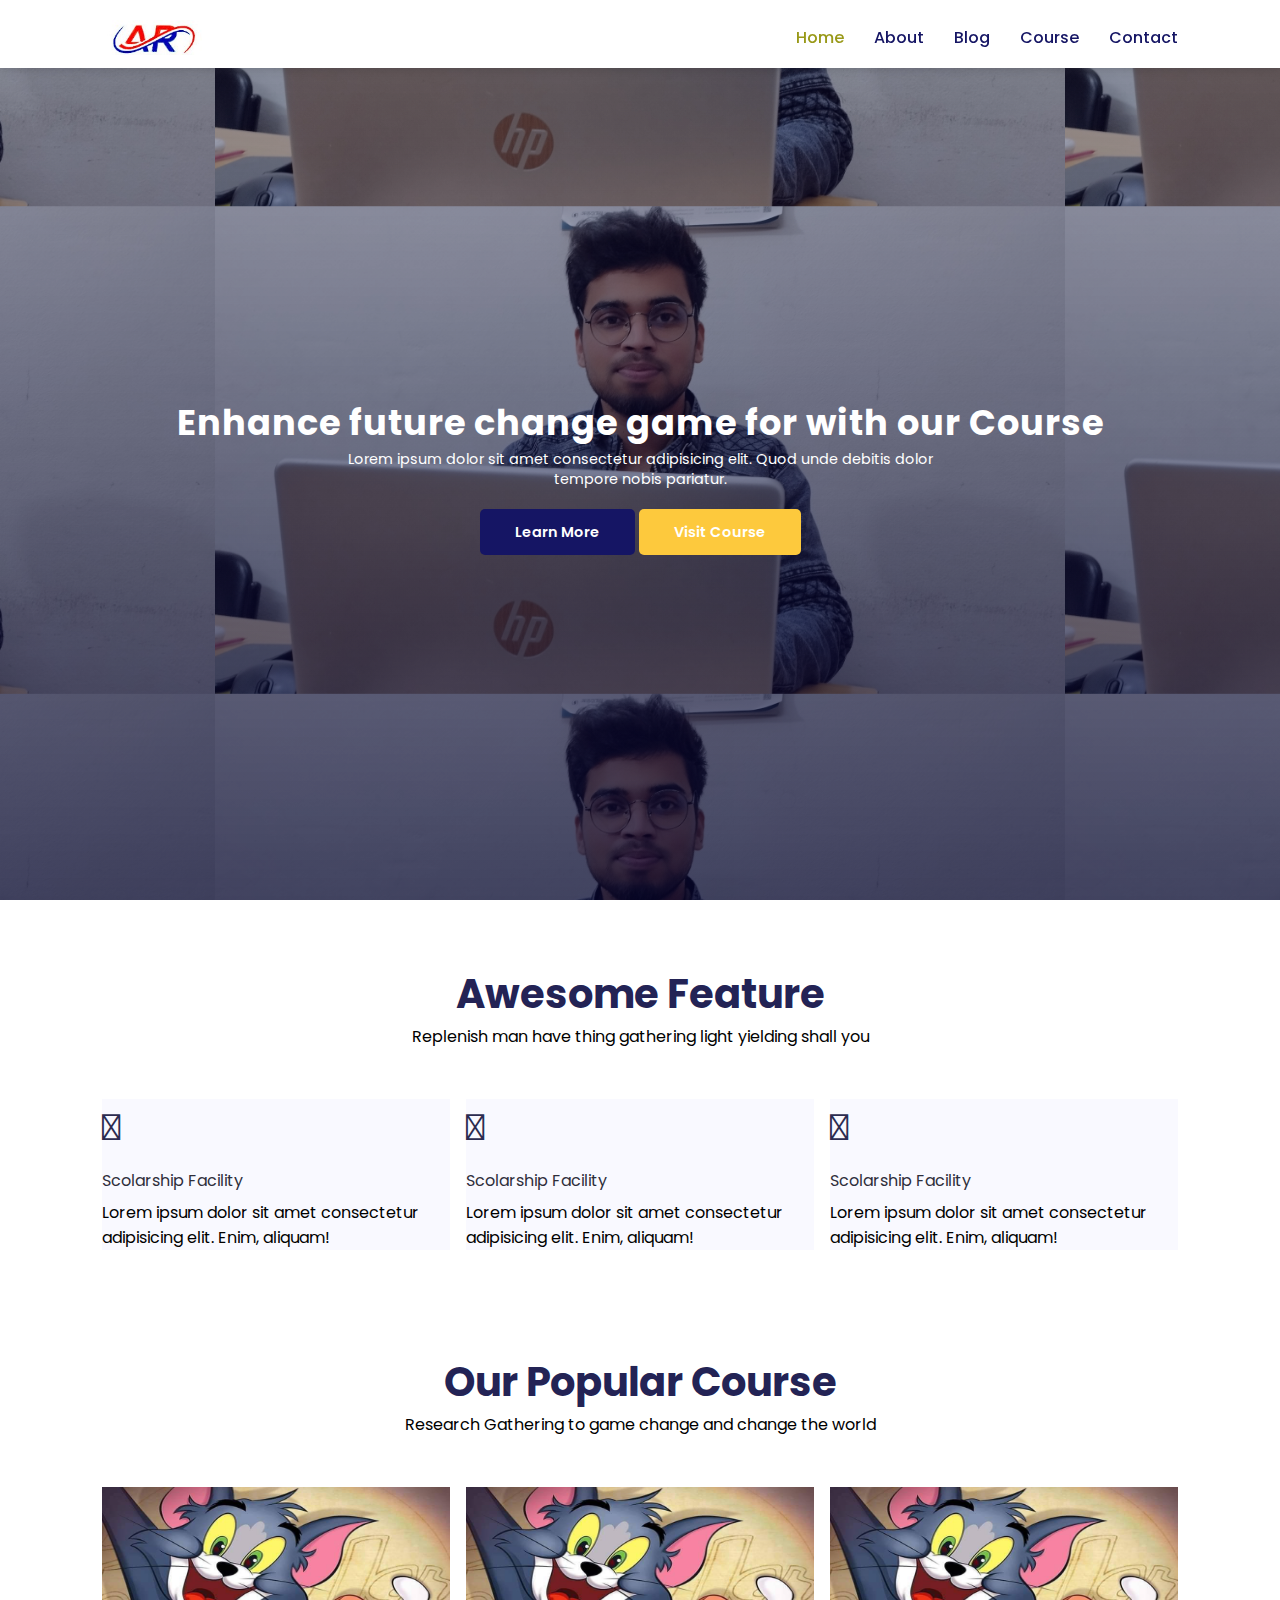
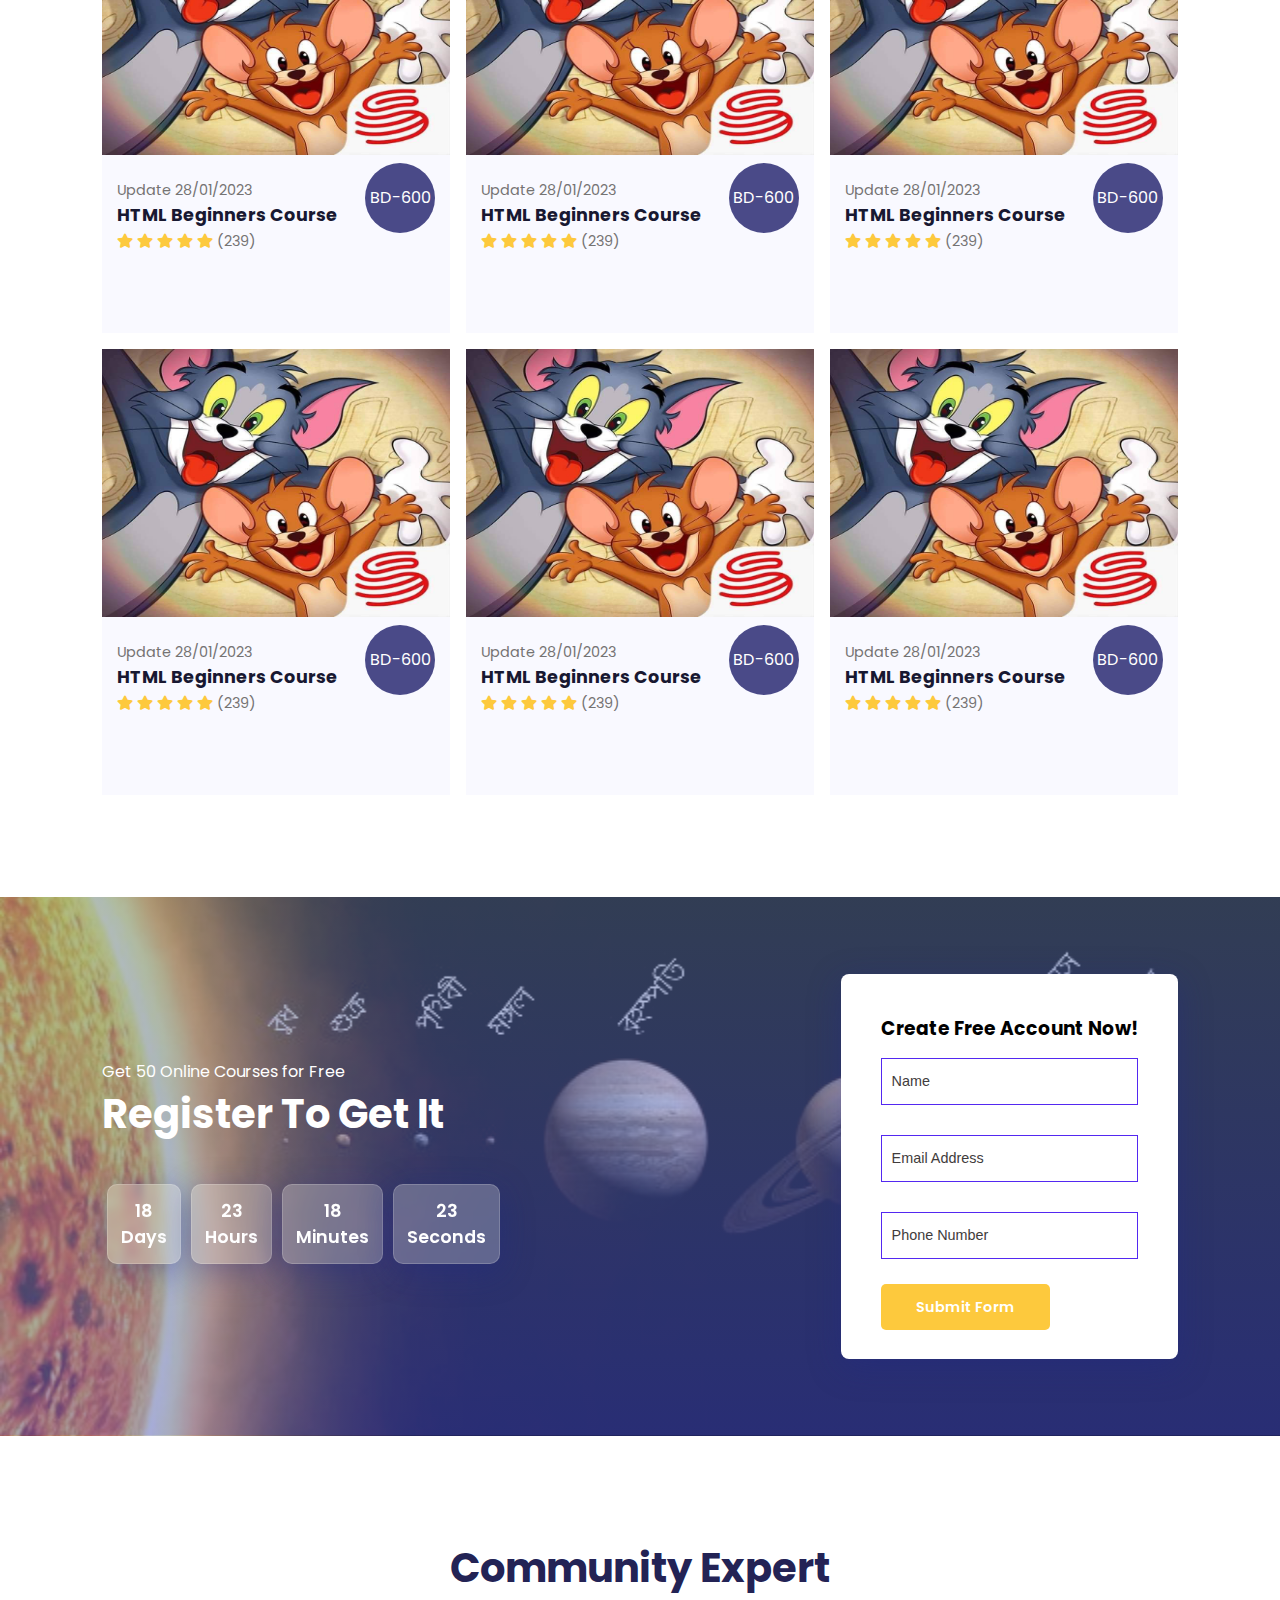
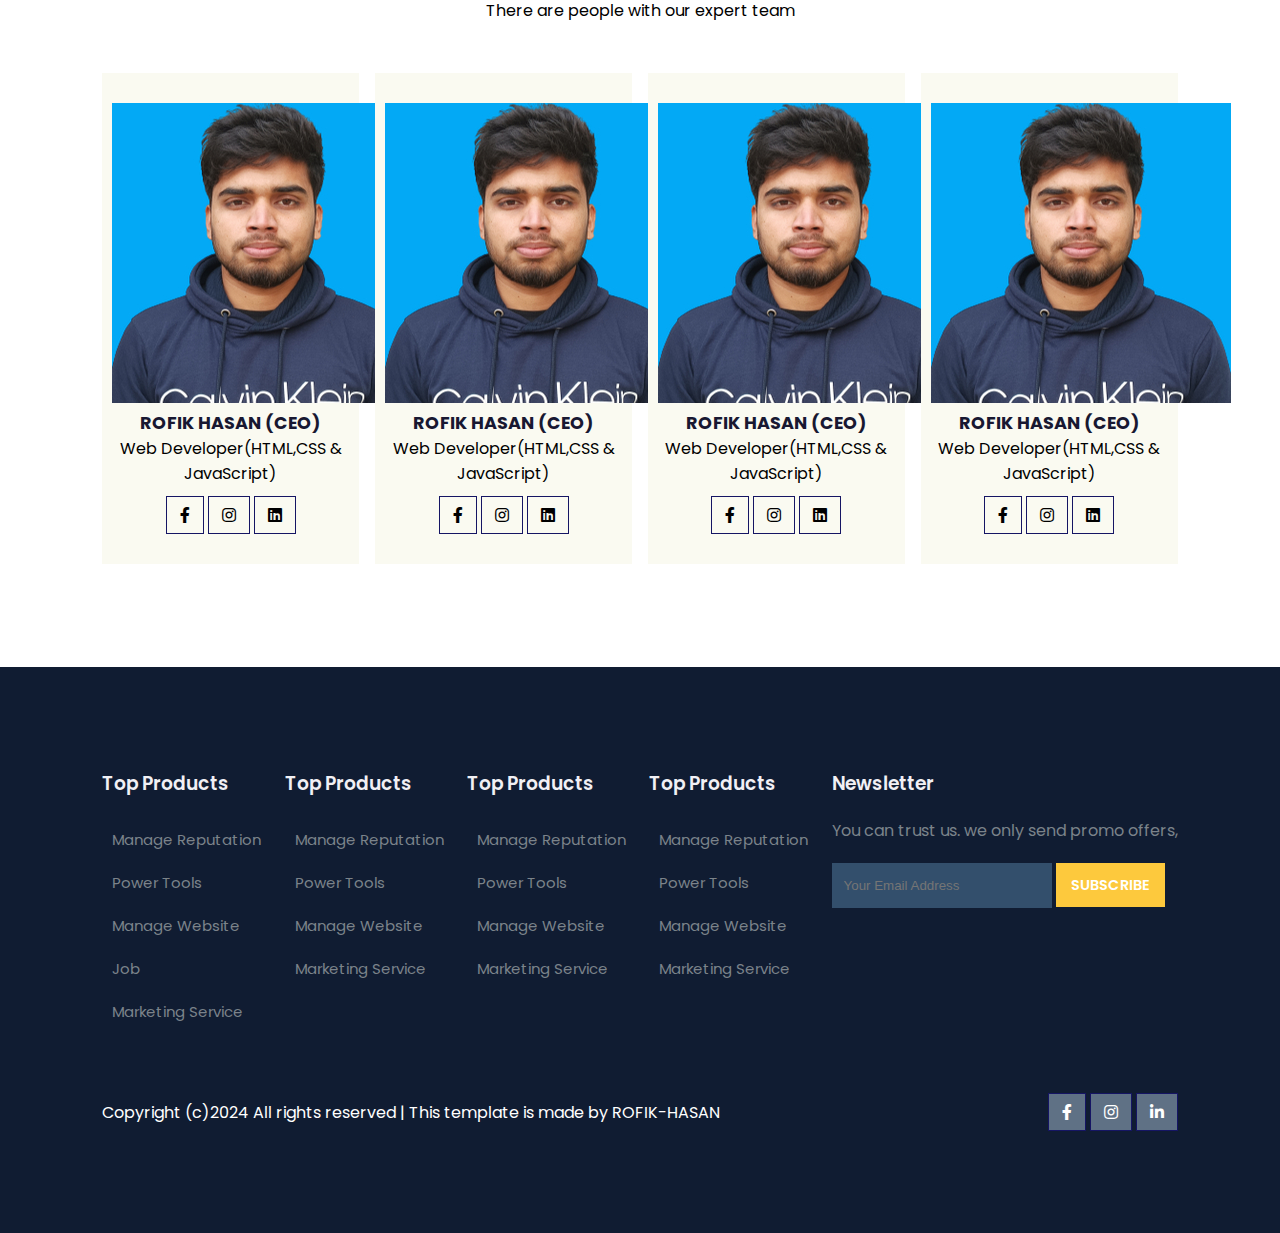
<file: index.html>
<!DOCTYPE html>
<html lang="en">
<head>
    <meta charset="UTF-8">
    <meta name="viewport" content="width=device-width, initial-scale=1.0">
    <title>Document</title>
    
<!-- Start of Async Drift Code -->
<script>
    "use strict";
    
    !function() {
      var t = window.driftt = window.drift = window.driftt || [];
      if (!t.init) {
        if (t.invoked) return void (window.console && console.error && console.error("Drift snippet included twice."));
        t.invoked = !0, t.methods = [ "identify", "config", "track", "reset", "debug", "show", "ping", "page", "hide", "off", "on" ], 
        t.factory = function(e) {
          return function() {
            var n = Array.prototype.slice.call(arguments);
            return n.unshift(e), t.push(n), t;
          };
        }, t.methods.forEach(function(e) {
          t[e] = t.factory(e);
        }), t.load = function(t) {
          var e = 3e5, n = Math.ceil(new Date() / e) * e, o = document.createElement("script");
          o.type = "text/javascript", o.async = !0, o.crossorigin = "anonymous", o.src = "https://js.driftt.com/include/" + n + "/" + t + ".js";
          var i = document.getElementsByTagName("script")[0];
          i.parentNode.insertBefore(o, i);
        };
      }
    }();
    drift.SNIPPET_VERSION = '0.3.1';
    drift.load('vm3axpv785zh');
    </script>
    <!-- End of Async Drift Code -->
    <link rel="stylesheet" href="https://use.fontawesome.com/releases/v5.15.4/css/all.css">
    <link rel="stylesheet" href="css/style.css">
    <link rel="stylesheet" href="css/mobile.css">

    <script src="https://code.jquery.com/jquery-3.6.0.min.js" integrity="sha256-/xUj
    +30JU5yExlq6GSYGSHk7tPXikynS7ogEvDej/m4=" crossorigin="anonymous"></script>
</head>
<body>
    <!--Navigation-->
    <nav>
        <img src="img/Logo.jpg" alt="Logo">
        <div class="navigation">
            <ul>
                <i id="menu-close" class="fas fa-times"></i>
                <li><a class="active" href="#">Home</a></li>
                <li><a href="about.html">About</a></li>
                <li><a href="blog.html">Blog</a></li>
                <li><a href="courses.html">Course</a></li>
                <li><a href="contact.html">Contact</a></li>
            </ul>
            <img id="menu-btn" src="img/menu.png" alt="">
        </div>
    </nav>

<!--Homme-->

<section id="home">
    <h2>Enhance future change game for with our Course</h2>
    <p>Lorem ipsum dolor sit amet consectetur adipisicing elit. 
    Quod unde debitis dolor tempore nobis pariatur.</p>
    <div class="btn">
        <a class="blue" href="#">Learn More</a>
        <a class="yellow" href="#">Visit Course</a>
    </div>
</section>

<!--feature-->

<section id="feature">
    <h1>Awesome Feature</h1>
    <p>Replenish man have thing gathering light yielding shall you</p>
    <div class="fea-base">
        <div class="fea-box">
            <i class="fas-solid fa-graduation-cap"></i>
            <h3>Scolarship Facility</h3>
            <p>Lorem ipsum dolor sit amet consectetur adipisicing elit. Enim, aliquam!</p>
        </div>
        <div class="fea-box">
            <i class="fas-solid fa-graduation-cap"></i>
            <h3>Scolarship Facility</h3>
            <p>Lorem ipsum dolor sit amet consectetur adipisicing elit. Enim, aliquam!</p>
        </div>
        <div class="fea-box">
            <i class="fa-solid fa-graduation-cap"></i>
            <h3>Scolarship Facility</h3>
            <p>Lorem ipsum dolor sit amet consectetur adipisicing elit. Enim, aliquam!</p>
        </div>

    </div>

</section>

<!--Course-->

<section id="course">
    <h1>Our Popular Course</h1>
    <p>Research Gathering to game change and change the world</p>
    <div class="course-box">

        <div class="courses">
            <img src="img/c1.jpg" alt="">
            <div class="details">
                <span>Update 28/01/2023</span>
                <h6>HTML Beginners Course</h6>
                <div class="star">
                    <i class="fas fa-star"></i>
                    <i class="fas fa-star"></i>
                    <i class="fas fa-star"></i>
                    <i class="fas fa-star"></i>
                    <i class="fas fa-star"></i>
                    <span>(239)</span>
                </div>
            </div>
            <div class="cost">
                BD-600
            </div>
        </div>

        <div class="courses">
            <img src="img/c1.jpg" alt="">
            <div class="details">
                <span>Update 28/01/2023</span>
                <h6>HTML Beginners Course</h6>
                <div class="star">
                    <i class="fas fa-star"></i>
                    <i class="fas fa-star"></i>
                    <i class="fas fa-star"></i>
                    <i class="fas fa-star"></i>
                    <i class="fas fa-star"></i>
                    <span>(239)</span>
                </div>
            </div>
            <div class="cost">
                BD-600
            </div>
        </div>

        <div class="courses">
            <img src="img/c1.jpg" alt="">
            <div class="details">
                <span>Update 28/01/2023</span>
                <h6>HTML Beginners Course</h6>
                <div class="star">
                    <i class="fas fa-star"></i>
                    <i class="fas fa-star"></i>
                    <i class="fas fa-star"></i>
                    <i class="fas fa-star"></i>
                    <i class="fas fa-star"></i>
                    <span>(239)</span>
                </div>
            </div>
            <div class="cost">
                BD-600
            </div>
        </div>

        <div class="courses">
            <img src="img/c1.jpg" alt="">
            <div class="details">
                <span>Update 28/01/2023</span>
                <h6>HTML Beginners Course</h6>
                <div class="star">
                    <i class="fas fa-star"></i>
                    <i class="fas fa-star"></i>
                    <i class="fas fa-star"></i>
                    <i class="fas fa-star"></i>
                    <i class="fas fa-star"></i>
                    <span>(239)</span>
                </div>
            </div>
            <div class="cost">
                BD-600
            </div>
        </div>

        <div class="courses">
            <img src="img/c1.jpg" alt="">
            <div class="details">
                <span>Update 28/01/2023</span>
                <h6>HTML Beginners Course</h6>
                <div class="star">
                    <i class="fas fa-star"></i>
                    <i class="fas fa-star"></i>
                    <i class="fas fa-star"></i>
                    <i class="fas fa-star"></i>
                    <i class="fas fa-star"></i>
                    <span>(239)</span>
                </div>
            </div>
            <div class="cost">
                BD-600
            </div>
        </div>

        <div class="courses">
            <img src="img/c1.jpg" alt="">
            <div class="details">
                <span>Update 28/01/2023</span>
                <h6>HTML Beginners Course</h6>
                <div class="star">
                    <i class="fas fa-star"></i>
                    <i class="fas fa-star"></i>
                    <i class="fas fa-star"></i>
                    <i class="fas fa-star"></i>
                    <i class="fas fa-star"></i>
                    <span>(239)</span>
                </div>
            </div>
            <div class="cost">
                BD-600
            </div>
        </div>

       

    </div>
</section>

<!---Registration-->

<section id="registration">
    <div class="reminder">
        <p>Get 50 Online Courses for Free</p>
        <h1>Register To Get It</h1>
        <div class="time">
            <div class="date">
                18 <br> Days
            </div>
            <div class="date">
                23 <br> Hours
            </div>
            <div class="date">
                18 <br> Minutes
            </div>
            <div class="date">
                23 <br> Seconds
            </div>
        </div>
    </div>

    <div class="form">
        <h3>Create Free Account Now!</h3>
        <input type="text" placeholder="Name" name="" id="">
        <input type="text" placeholder="Email Address" name="" id="">
        <input type="text" placeholder="Phone Number" name="" id="">
        <div class="btn">
            <a class="yellow" href="#">Submit Form</a>
        </div>
    </div>

</section>

<!---profile-->
<section id="experts">

<h1>Community Expert</h1>
<P>There are people with our expert team</P>
<div class="expert-box">

<div class="profile">
    <img src="img/rfk.jpg" alt="">
    <h6>ROFIK HASAN (CEO)</h6>
    <p>Web Developer(HTML,CSS & JavaScript)</p>
    <div class="pro-links">
        <i class="fab fa-facebook-f"></i>
        <i class="fab fa-instagram"></i>
        <i class="fab fa-linkedin"></i>
    </div>
</div>

<div class="profile">
    <img src="img/rfk.jpg" alt="">
    <h6>ROFIK HASAN (CEO)</h6>
    <p>Web Developer(HTML,CSS & JavaScript)</p>
    <div class="pro-links">
        <i class="fab fa-facebook-f"></i>
        <i class="fab fa-instagram"></i>
        <i class="fab fa-linkedin"></i>
    </div>
</div>

<div class="profile">
    <img src="img/rfk.jpg" alt="">
    <h6>ROFIK HASAN (CEO)</h6>
    <p>Web Developer(HTML,CSS & JavaScript)</p>
    <div class="pro-links">
        <i class="fab fa-facebook-f"></i>
        <i class="fab fa-instagram"></i>
        <i class="fab fa-linkedin"></i>
    </div>
</div>

<div class="profile">
    <img src="img/rfk.jpg" alt="">
    <h6>ROFIK HASAN (CEO)</h6>
    <p>Web Developer(HTML,CSS & JavaScript)</p>
    <div class="pro-links">
        <i class="fab fa-facebook-f"></i>
        <i class="fab fa-instagram"></i>
        <i class="fab fa-linkedin"></i>
    </div>
</div>
</div>
</section>


<!---footer-->
<footer>
<div class="footer-col">
    <h3>Top Products</h3>
    <li>Manage Reputation</li>
    <li>Power Tools</li>
    <li>Manage Website</li>
    <li>Job</li>
    <li>Marketing Service</li>
</div>
<div class="footer-col">
    <h3>Top Products</h3>
    <li>Manage Reputation</li>
    <li>Power Tools</li>
    <li>Manage Website</li>
    <li>Marketing Service</li>
</div>
<div class="footer-col">
    <h3>Top Products</h3>
    <li>Manage Reputation</li>
    <li>Power Tools</li>
    <li>Manage Website</li>
    <li>Marketing Service</li>
</div>
<div class="footer-col">
    <h3>Top Products</h3>
    <li>Manage Reputation</li>
    <li>Power Tools</li>
    <li>Manage Website</li>
    <li>Marketing Service</li>
</div>

<div class="footer-col">
    <h3>Newsletter</h3>
    <p>You can trust us. we only send promo offers,</p>
    <div class="subscribe">
        <input type="text" placeholder="Your Email Address">
        <a href="#" class="yellow">SUBSCRIBE</a>
    </div>
</div>

<div class="copyright">
    <p>Copyright (c)2024 All rights reserved | This template is made by ROFIK-HASAN</p>
    <div class="pro-links">
        <i class="fab fa-facebook-f"></i>
        <i class="fab fa-instagram"></i>
        <i class="fab fa-linkedin-in"></i>

    </div>
</div>
</footer>

<!---script-->

<script>
      $('#menu-btn').click(function(){
       $('nav.navigation ul').addClass('active')
    });
    $('#menu-close').click(function(){
       $('nav.navigation ul').removeClass('active')
    });
</script>


</body>
</html>
</file>
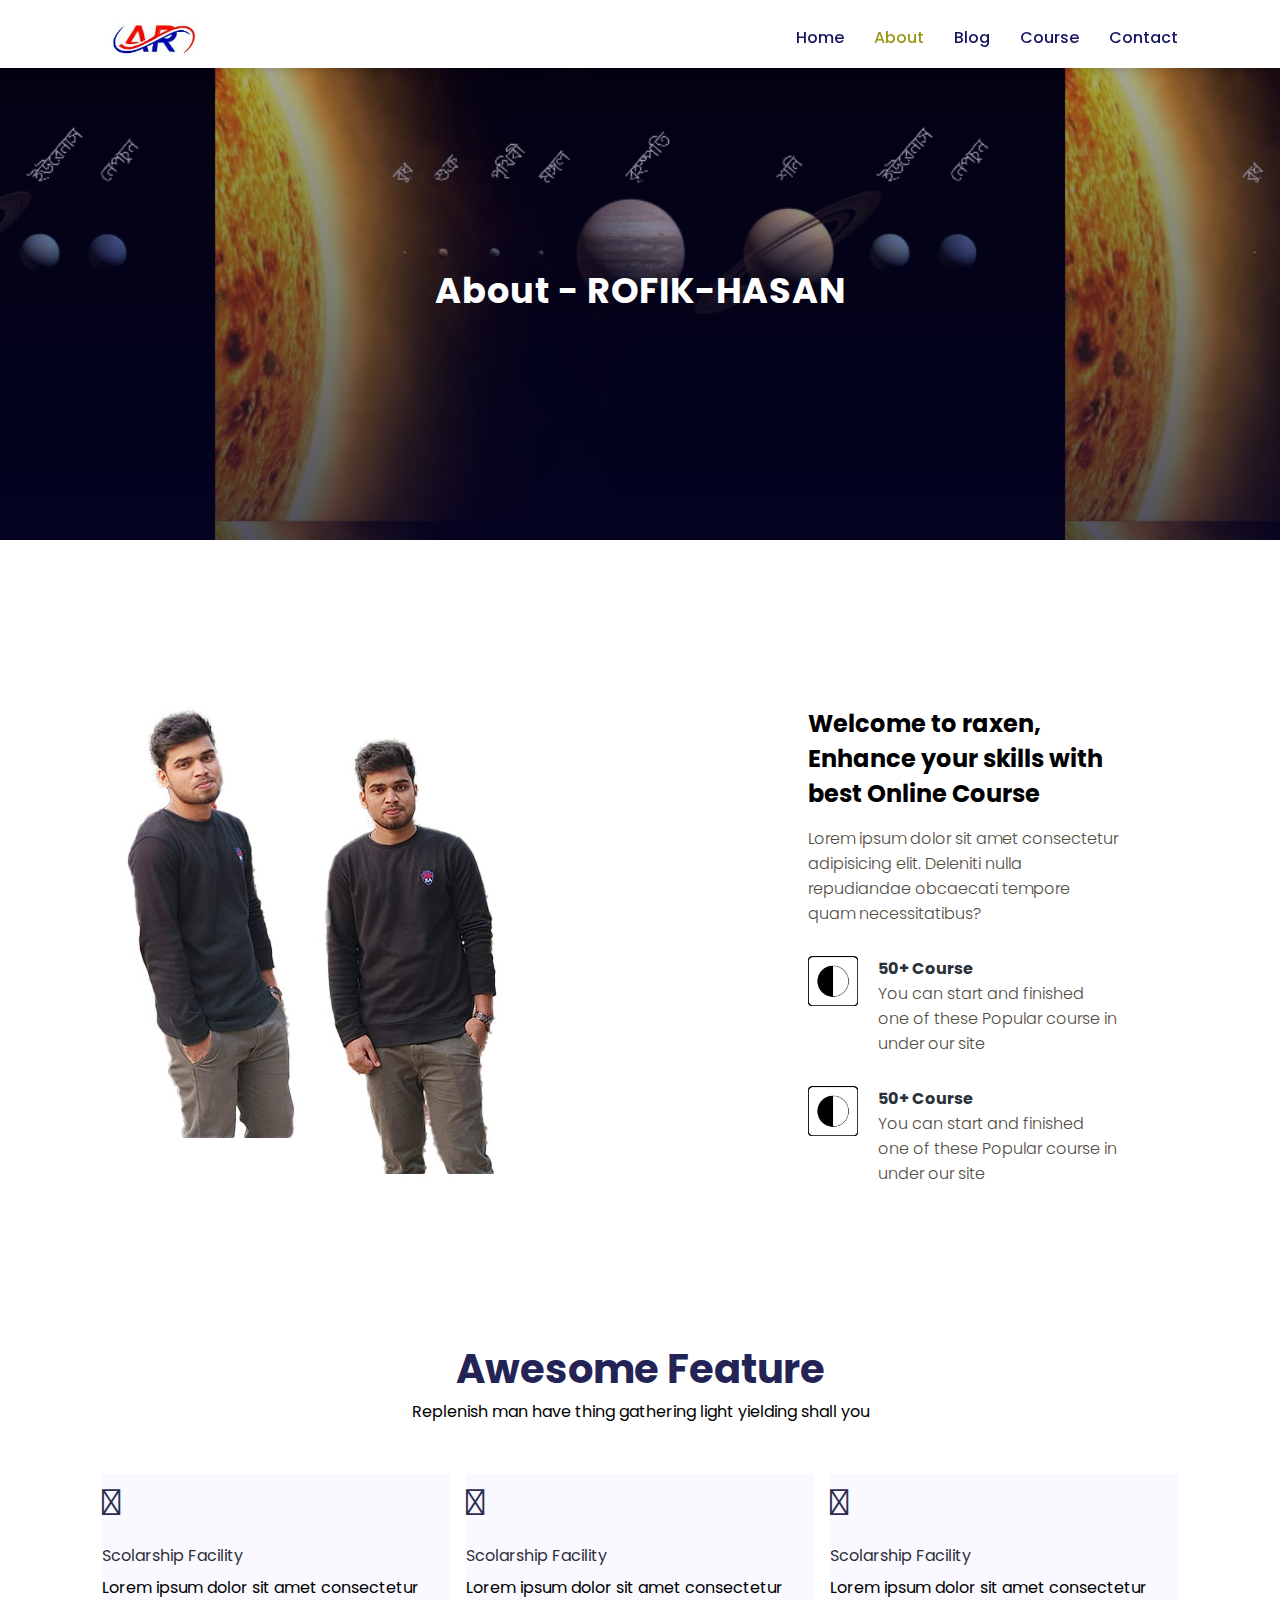
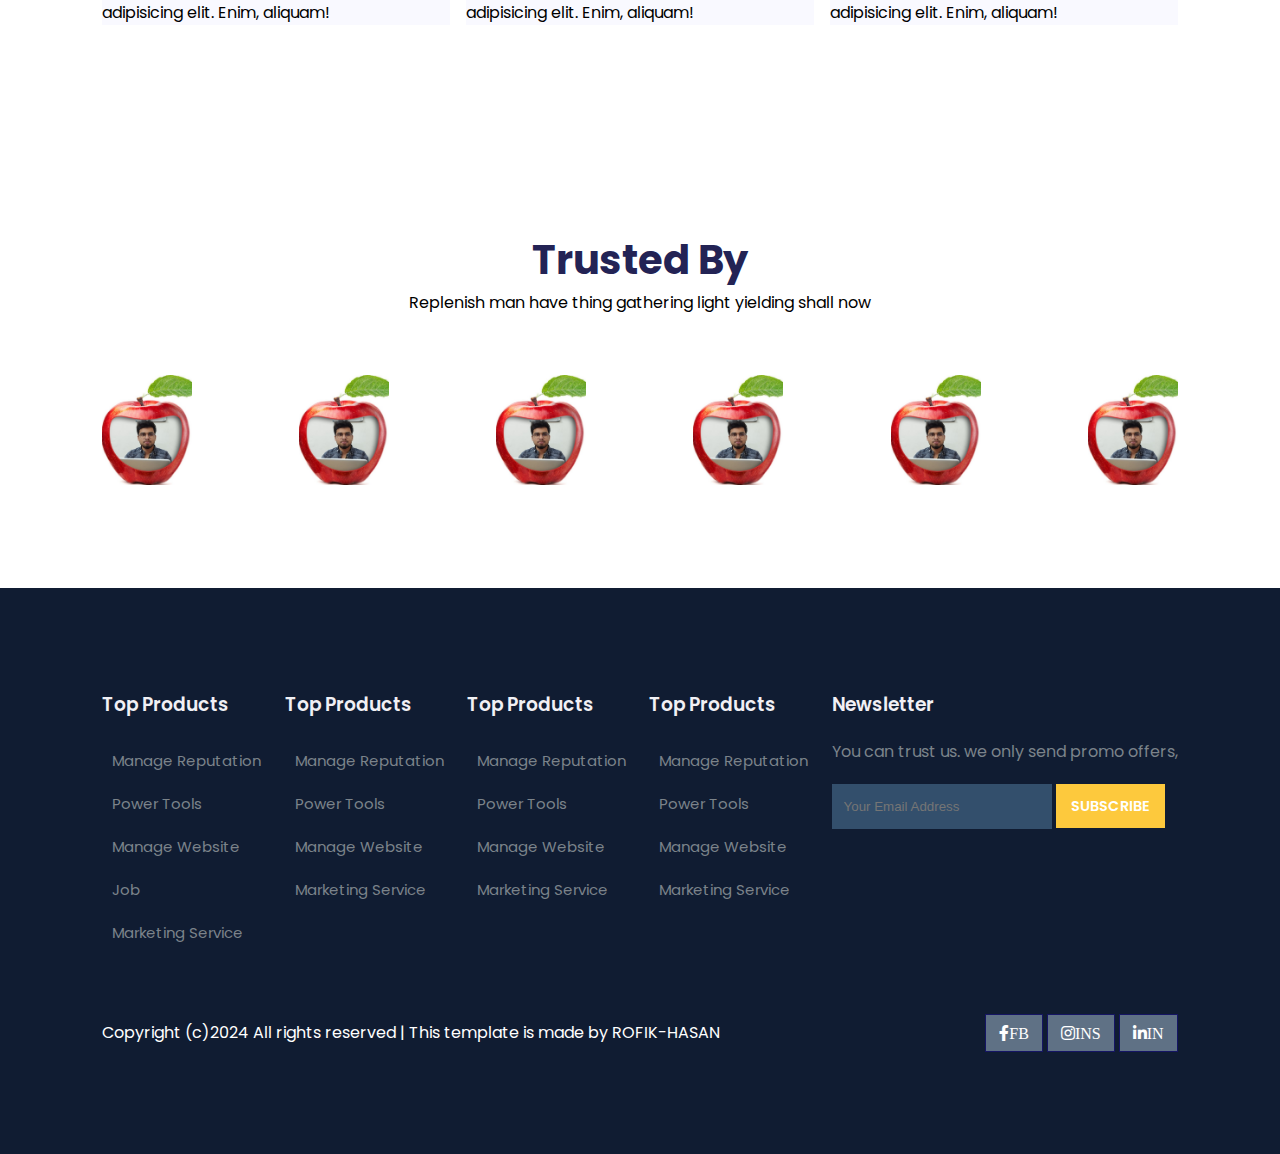
<file: about.html>
<!DOCTYPE html>
<html lang="en">
<head>
    <meta charset="UTF-8">
    <meta name="viewport" content="width=device-width, initial-scale=1.0">
    <title>Document</title>
    <link rel="stylesheet" href="https://use.fontawesome.com/releases/v5.15.4/css/all.css">
    <link rel="stylesheet" href="css/style.css">
    <link rel="stylesheet" href="css/mobile.css">
    <link rel="stylesheet" href="css/about.css">

    <script src="https://code.jquery.com/jquery-3.6.0.min.js" integrity="sha256-/xUj
    +30JU5yExlq6GSYGSHk7tPXikynS7ogEvDej/m4=" crossorigin="anonymous"></script>
</head>
<body>
    <!--Navigation-->
    <nav>
        <img src="img/Logo.jpg" alt="Logo">
        <div class="navigation">
            <ul>
                <i id="menu-close" class="fas fa-times"></i>
                <li><a href="index.html">Home</a></li>
                <li><a class="active" href="about.html">About</a></li>
                <li><a href="blog.html">Blog</a></li>
                <li><a href="courses.html">Course</a></li>
                <li><a href="contact.html">Contact</a></li>
            </ul>
            <img id="menu-btn" src="img/menu.png" alt="">
        </div>
    </nav>

<!--Homme-->

<section id="about-home">
    <h2>About - ROFIK-HASAN</h2>
</section>

<section id="about-container">
    <div class="about-img">
        <img src="img/course.jpg" alt="">
    </div>

    <div class="about-text">
        <h2>Welcome to raxen, Enhance your skills with best Online Course</h2>
        <p>Lorem ipsum dolor sit amet consectetur adipisicing elit. Deleniti nulla
         repudiandae obcaecati tempore quam necessitatibus?</p>
         <div class="about-fe">
            <img src="img/rrr.jpg" alt="">
            <div class="fe-text">
                <h5>50+ Course</h5>
                <p>You can start and finished one of these Popular course in under our site</p>
            </div>
         </div>
         <div class="about-fe">
            <img src="img/rrr.jpg" alt="">
            <div class="fe-text">
                <h5>50+ Course</h5>
                <p>You can start and finished one of these Popular course in under our site</p>
            </div>
         </div>
    </div>
</section>

<!--feature-->

<section id="feature">
    <h1>Awesome Feature</h1>
    <p>Replenish man have thing gathering light yielding shall you</p>
    <div class="fea-base">
        <div class="fea-box">
            <i class="fas-solid fa-graduation-cap"></i>
            <h3>Scolarship Facility</h3>
            <p>Lorem ipsum dolor sit amet consectetur adipisicing elit. Enim, aliquam!</p>
        </div>
        <div class="fea-box">
            <i class="fas-solid fa-graduation-cap"></i>
            <h3>Scolarship Facility</h3>
            <p>Lorem ipsum dolor sit amet consectetur adipisicing elit. Enim, aliquam!</p>
        </div>
        <div class="fea-box">
            <i class="fa-solid fa-graduation-cap"></i>
            <h3>Scolarship Facility</h3>
            <p>Lorem ipsum dolor sit amet consectetur adipisicing elit. Enim, aliquam!</p>
        </div>

    </div>

</section>

<section id="trust">
    <h1>Trusted By</h1>
    <p>Replenish man have thing gathering light yielding shall now</p>
    <div class="trust-img">
        <img src="img/tt.jpg" alt="">
        <img src="img/tt.jpg" alt="">
        <img src="img/tt.jpg" alt="">
        <img src="img/tt.jpg" alt="">
        <img src="img/tt.jpg" alt="">
        <img src="img/tt.jpg" alt="">
    </div>

</section>

<!---footer-->
<footer>
<div class="footer-col">
    <h3>Top Products</h3>
    <li>Manage Reputation</li>
    <li>Power Tools</li>
    <li>Manage Website</li>
    <li>Job</li>
    <li>Marketing Service</li>
</div>
<div class="footer-col">
    <h3>Top Products</h3>
    <li>Manage Reputation</li>
    <li>Power Tools</li>
    <li>Manage Website</li>
    <li>Marketing Service</li>
</div>
<div class="footer-col">
    <h3>Top Products</h3>
    <li>Manage Reputation</li>
    <li>Power Tools</li>
    <li>Manage Website</li>
    <li>Marketing Service</li>
</div>
<div class="footer-col">
    <h3>Top Products</h3>
    <li>Manage Reputation</li>
    <li>Power Tools</li>
    <li>Manage Website</li>
    <li>Marketing Service</li>
</div>

<div class="footer-col">
    <h3>Newsletter</h3>
    <p>You can trust us. we only send promo offers,</p>
    <div class="subscribe">
        <input type="text" placeholder="Your Email Address">
        <a href="#" class="yellow">SUBSCRIBE</a>
    </div>
</div>

<div class="copyright">
    <p>Copyright (c)2024 All rights reserved | This template is made by ROFIK-HASAN</p>
    <div class="pro-links">
        <i class="fab fa-facebook-f">FB</i>
        <i class="fab fa-instagram">INS</i>
        <i class="fab fa-linkedin-in">IN</i>

    </div>
</div>
</footer>

<!---script-->

<script>
      $('#menu-btn').click(function(){
       $('nav.navigation ul').addClass('active')
    });
    $('#menu-close').click(function(){
       $('nav.navigation ul').removeClass('active')
    });
</script>


</body>
</html>
</file>
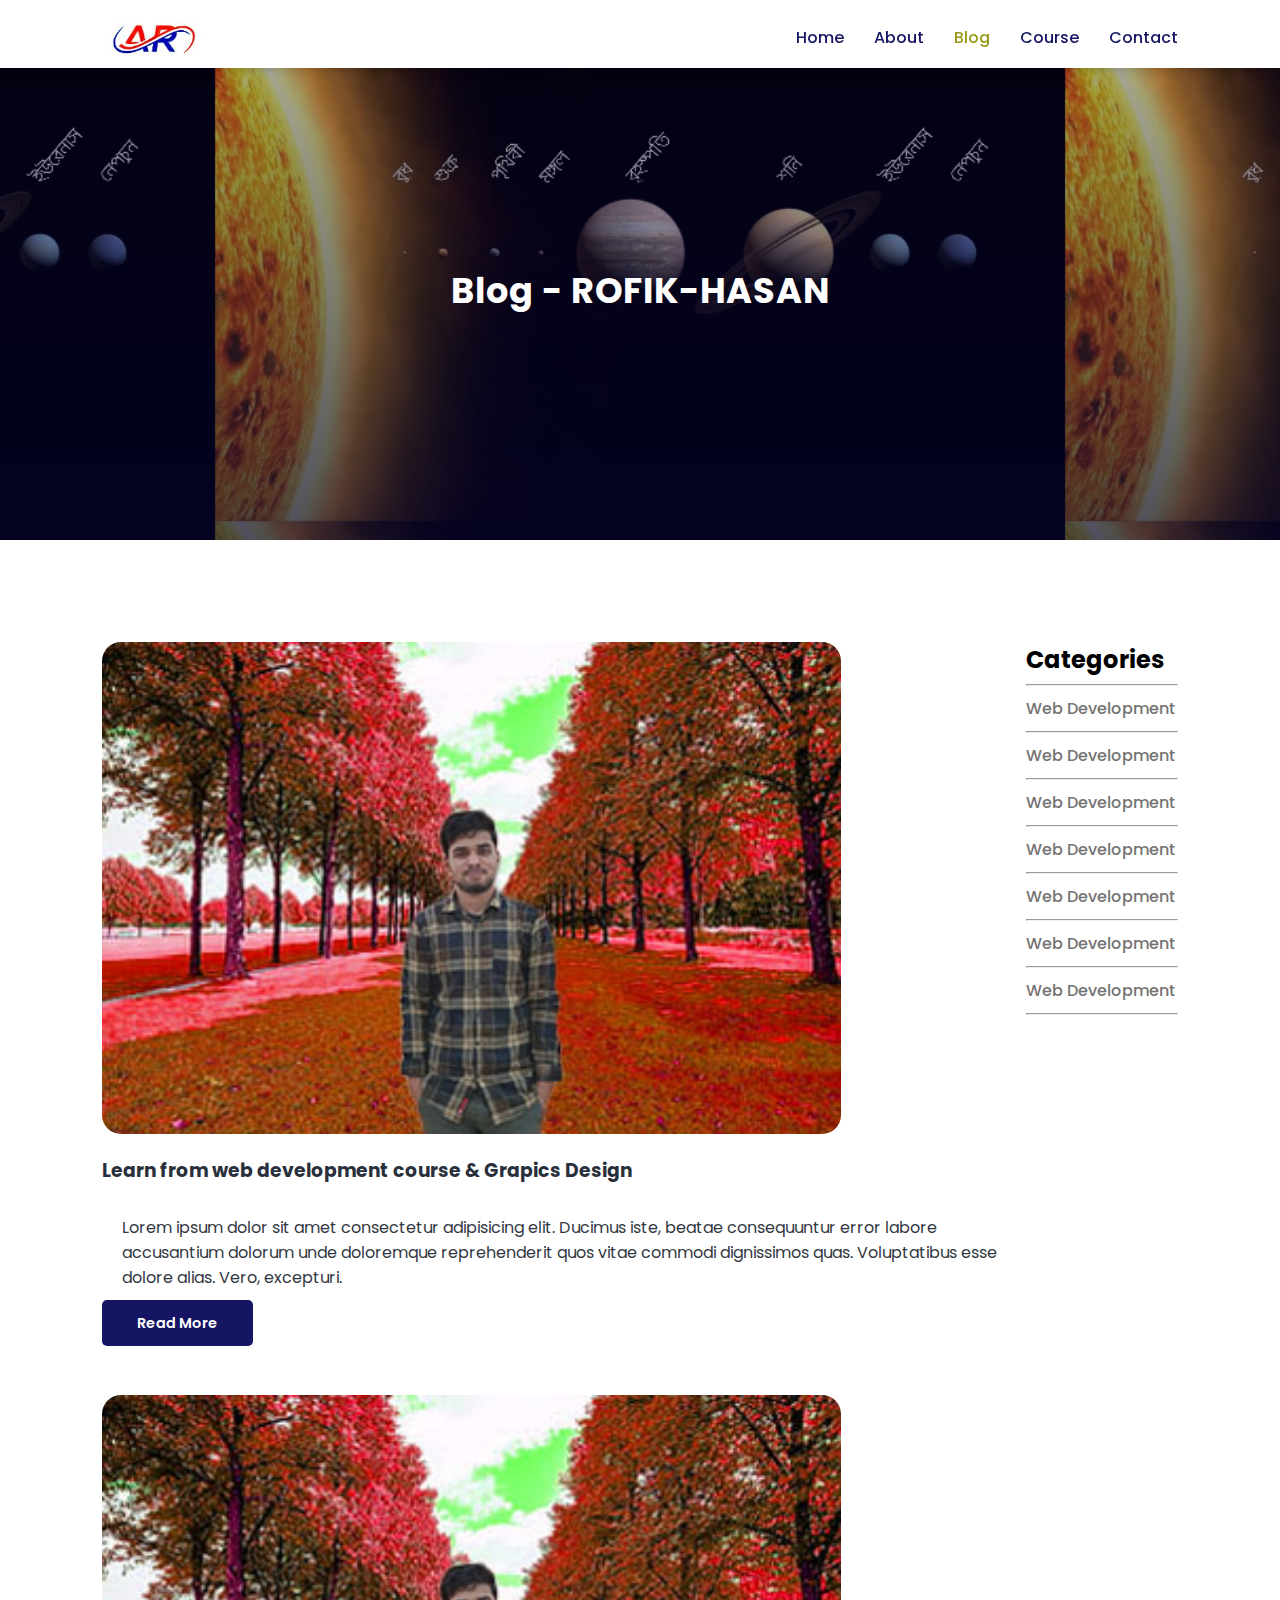
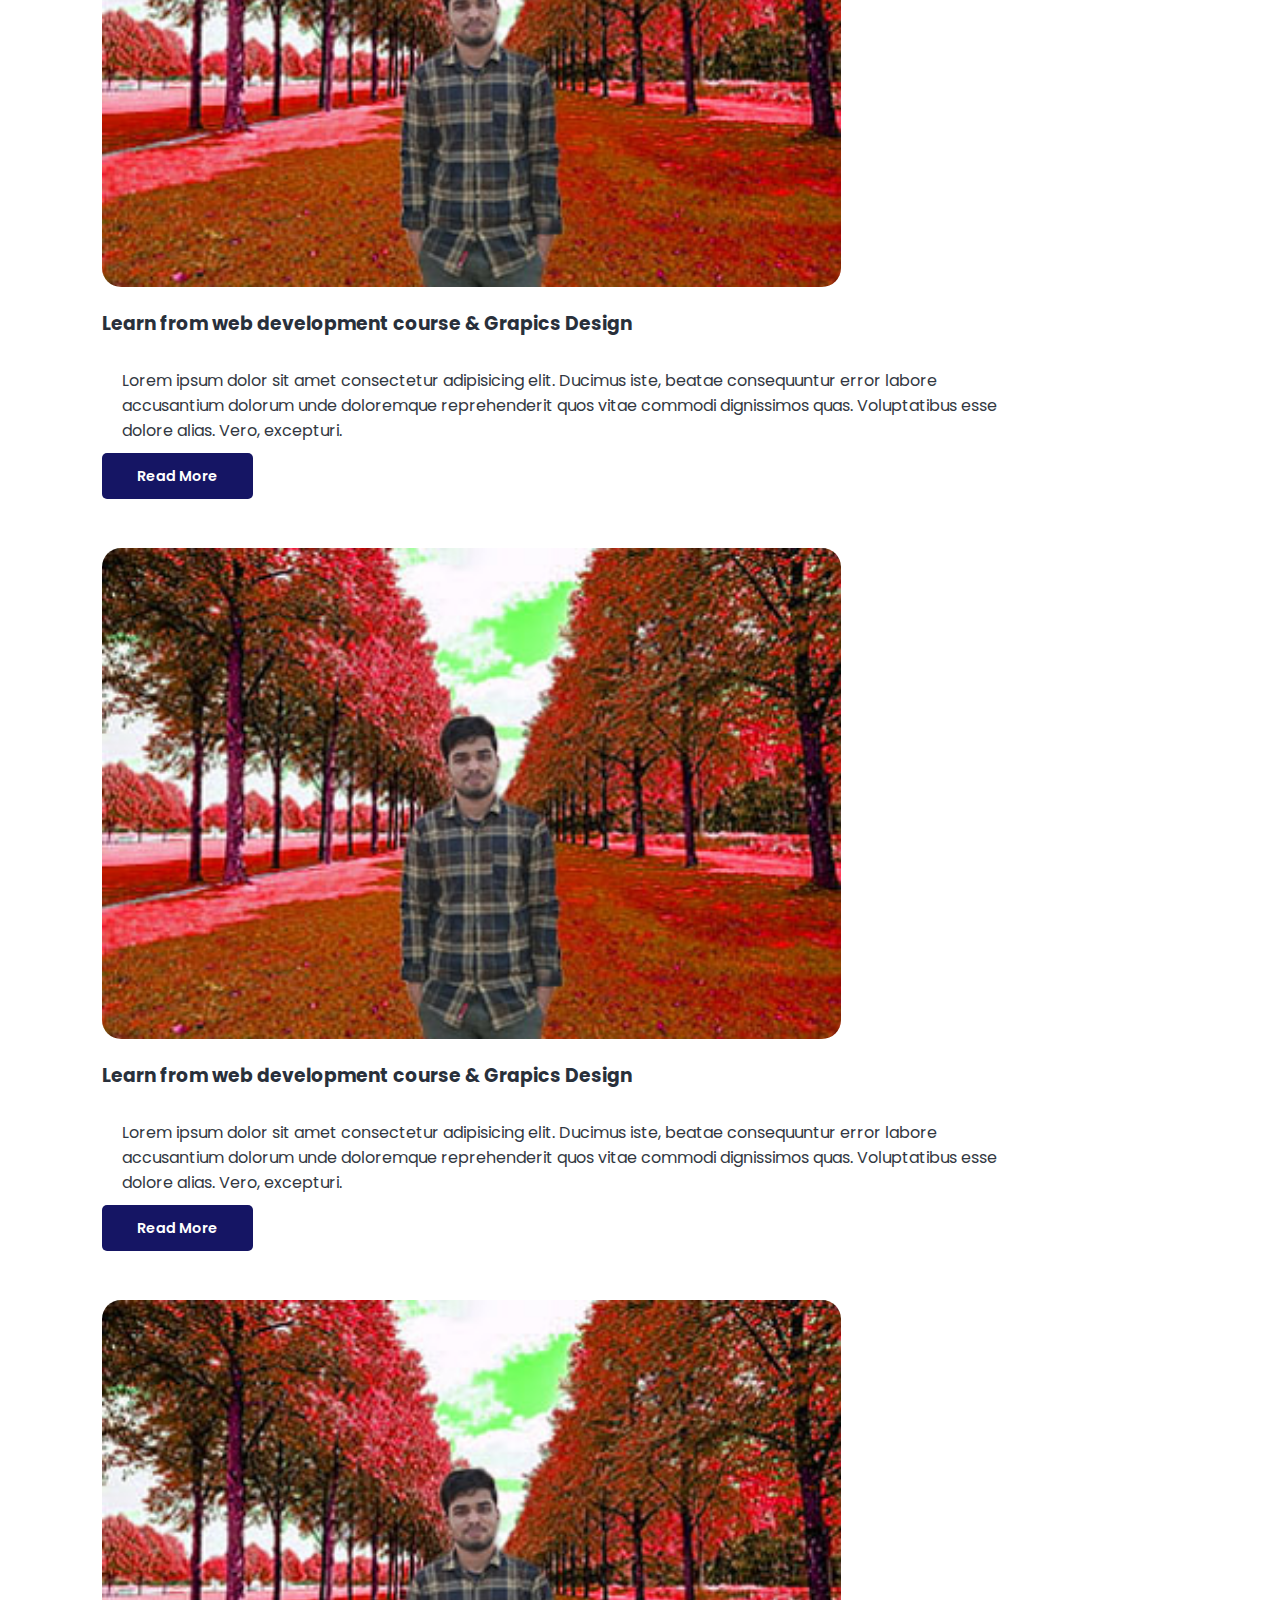
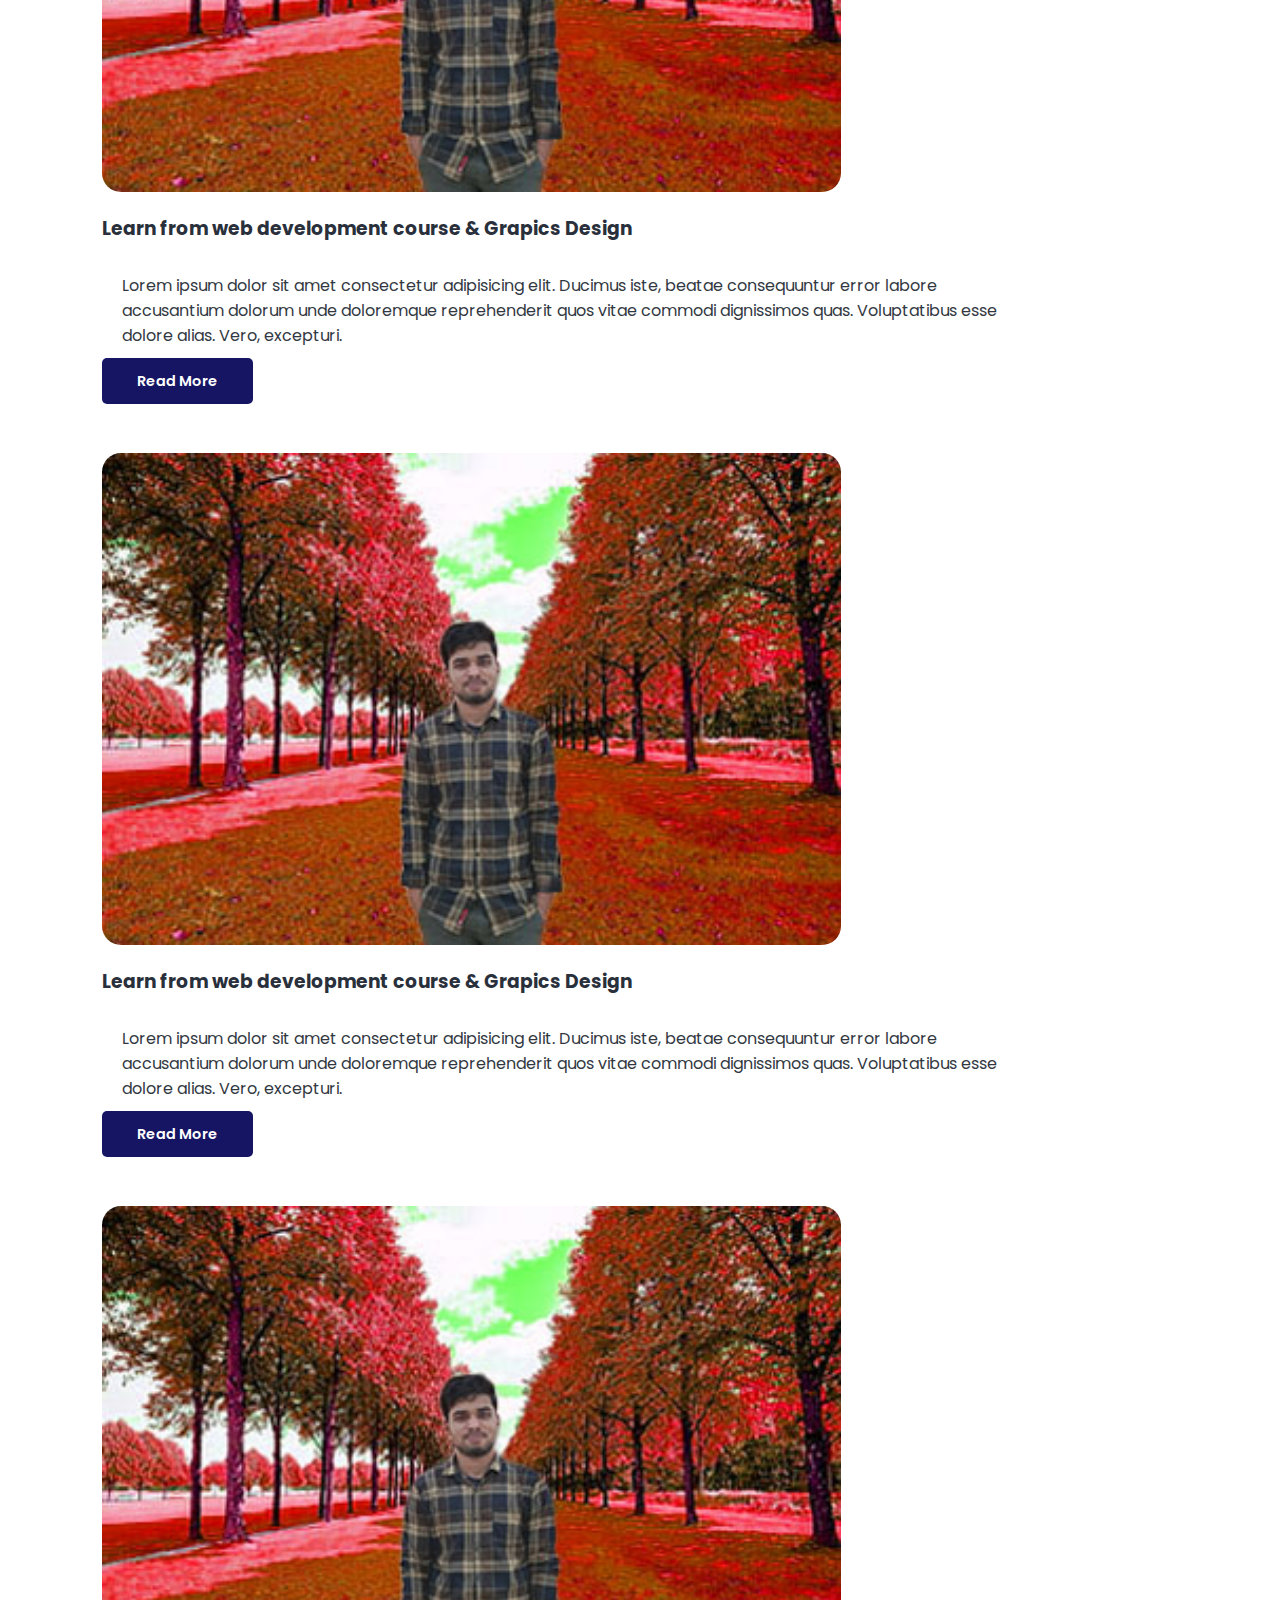
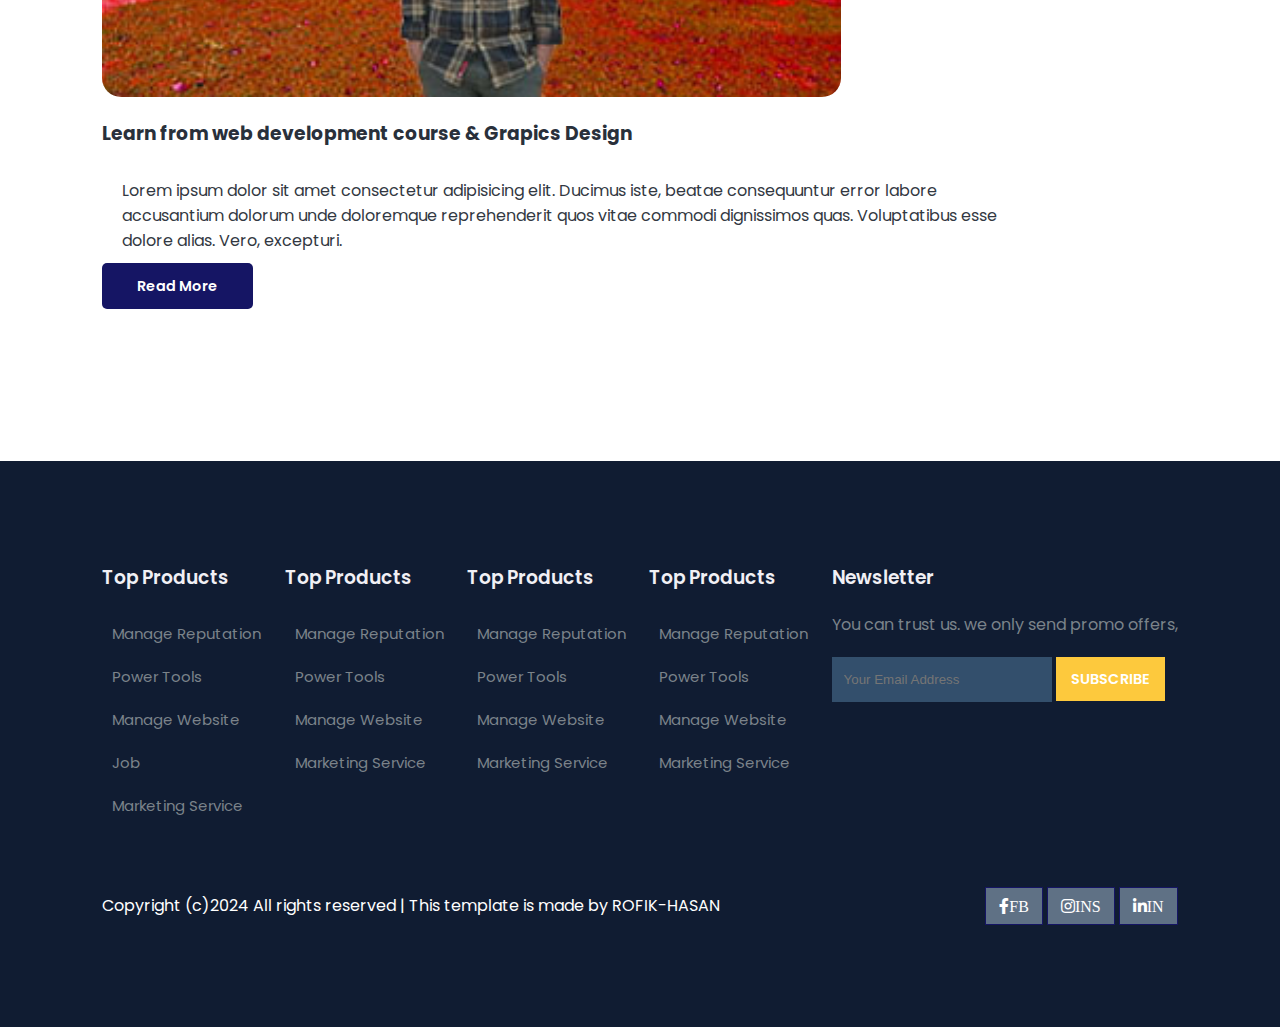
<file: blog.html>
<!DOCTYPE html>
<html lang="en">
<head>
    <meta charset="UTF-8">
    <meta name="viewport" content="width=device-width, initial-scale=1.0">
    <title>Document</title>
    <link rel="stylesheet" href="https://use.fontawesome.com/releases/v5.15.4/css/all.css">
    <link rel="stylesheet" href="css/style.css">
    <link rel="stylesheet" href="css/mobile.css">
    <link rel="stylesheet" href="css/about.css">
    <link rel="stylesheet" href="css/blog.css">

    <script src="https://code.jquery.com/jquery-3.6.0.min.js" integrity="sha256-/xUj
    +30JU5yExlq6GSYGSHk7tPXikynS7ogEvDej/m4=" crossorigin="anonymous"></script>
</head>
<body>
    <!--Navigation-->
    <nav>
        <img src="img/Logo.jpg" alt="Logo">
        <div class="navigation">
            <ul>
                <i id="menu-close" class="fas fa-times"></i>
                <li><a href="index.html">Home</a></li>
                <li><a href="about.html">About</a></li>
                <li><a class="active" href="blog.html">Blog</a></li>
                <li><a href="courses.html">Course</a></li>
                <li><a href="contact.html">Contact</a></li>
            </ul>
            <img id="menu-btn" src="img/menu.png" alt="">
        </div>
    </nav>

<!--Homme-->

<section id="about-home">
    <h2>Blog - ROFIK-HASAN</h2>
</section>


<section id="blog-container">
    <div class="blogs">
        <div class="post">
            <img src="img/bg.jpg" alt="">
            <h3>Learn from web development course & Grapics Design</h3>
            <p>Lorem ipsum dolor sit amet consectetur adipisicing elit. Ducimus iste, 
            beatae consequuntur error labore accusantium dolorum unde doloremque reprehenderit 
            quos vitae commodi dignissimos quas. Voluptatibus esse dolore alias. Vero, excepturi.</p>
            <a href="post.html">Read More</a>
        </div>
        <div class="post">
            <img src="img/bg.jpg" alt="">
            <h3>Learn from web development course & Grapics Design</h3>
            <p>Lorem ipsum dolor sit amet consectetur adipisicing elit. Ducimus iste, 
            beatae consequuntur error labore accusantium dolorum unde doloremque reprehenderit 
            quos vitae commodi dignissimos quas. Voluptatibus esse dolore alias. Vero, excepturi.</p>
            <a href="#">Read More</a>
        </div>
        <div class="post">
            <img src="img/bg.jpg" alt="">
            <h3>Learn from web development course & Grapics Design</h3>
            <p>Lorem ipsum dolor sit amet consectetur adipisicing elit. Ducimus iste, 
            beatae consequuntur error labore accusantium dolorum unde doloremque reprehenderit 
            quos vitae commodi dignissimos quas. Voluptatibus esse dolore alias. Vero, excepturi.</p>
            <a href="#">Read More</a>
        </div>
        <div class="post">
            <img src="img/bg.jpg" alt="">
            <h3>Learn from web development course & Grapics Design</h3>
            <p>Lorem ipsum dolor sit amet consectetur adipisicing elit. Ducimus iste, 
            beatae consequuntur error labore accusantium dolorum unde doloremque reprehenderit 
            quos vitae commodi dignissimos quas. Voluptatibus esse dolore alias. Vero, excepturi.</p>
            <a href="#">Read More</a>
        </div>
        <div class="post">
            <img src="img/bg.jpg" alt="">
            <h3>Learn from web development course & Grapics Design</h3>
            <p>Lorem ipsum dolor sit amet consectetur adipisicing elit. Ducimus iste, 
            beatae consequuntur error labore accusantium dolorum unde doloremque reprehenderit 
            quos vitae commodi dignissimos quas. Voluptatibus esse dolore alias. Vero, excepturi.</p>
            <a href="#">Read More</a>
        </div>
        <div class="post">
            <img src="img/bg.jpg" alt="">
            <h3>Learn from web development course & Grapics Design</h3>
            <p>Lorem ipsum dolor sit amet consectetur adipisicing elit. Ducimus iste, 
            beatae consequuntur error labore accusantium dolorum unde doloremque reprehenderit 
            quos vitae commodi dignissimos quas. Voluptatibus esse dolore alias. Vero, excepturi.</p>
            <a href="#">Read More</a>
        </div>
    </div>

    <div class="cate">
        <h2>Categories</h2>
        <hr>
        <a href="#">Web Development</a>
        <hr>
        <a href="#">Web Development</a>
        <hr>
        <a href="#">Web Development</a>
        <hr>
        <a href="#">Web Development</a>
        <hr>
        <a href="#">Web Development</a>
        <hr>
        <a href="#">Web Development</a>
        <hr>
        <a href="#">Web Development</a>
        <hr>
    </div>

</section>


<!---footer-->
<footer>
<div class="footer-col">
    <h3>Top Products</h3>
    <li>Manage Reputation</li>
    <li>Power Tools</li>
    <li>Manage Website</li>
    <li>Job</li>
    <li>Marketing Service</li>
</div>
<div class="footer-col">
    <h3>Top Products</h3>
    <li>Manage Reputation</li>
    <li>Power Tools</li>
    <li>Manage Website</li>
    <li>Marketing Service</li>
</div>
<div class="footer-col">
    <h3>Top Products</h3>
    <li>Manage Reputation</li>
    <li>Power Tools</li>
    <li>Manage Website</li>
    <li>Marketing Service</li>
</div>
<div class="footer-col">
    <h3>Top Products</h3>
    <li>Manage Reputation</li>
    <li>Power Tools</li>
    <li>Manage Website</li>
    <li>Marketing Service</li>
</div>

<div class="footer-col">
    <h3>Newsletter</h3>
    <p>You can trust us. we only send promo offers,</p>
    <div class="subscribe">
        <input type="text" placeholder="Your Email Address">
        <a href="#" class="yellow">SUBSCRIBE</a>
    </div>
</div>

<div class="copyright">
    <p>Copyright (c)2024 All rights reserved | This template is made by ROFIK-HASAN</p>
    <div class="pro-links">
        <i class="fab fa-facebook-f">FB</i>
        <i class="fab fa-instagram">INS</i>
        <i class="fab fa-linkedin-in">IN</i>

    </div>
</div>
</footer>

<!---script-->

<script>
      $('#menu-btn').click(function(){
       $('nav.navigation ul').addClass('active')
    });
    $('#menu-close').click(function(){
       $('nav.navigation ul').removeClass('active')
    });
</script>


</body>
</html>
</file>
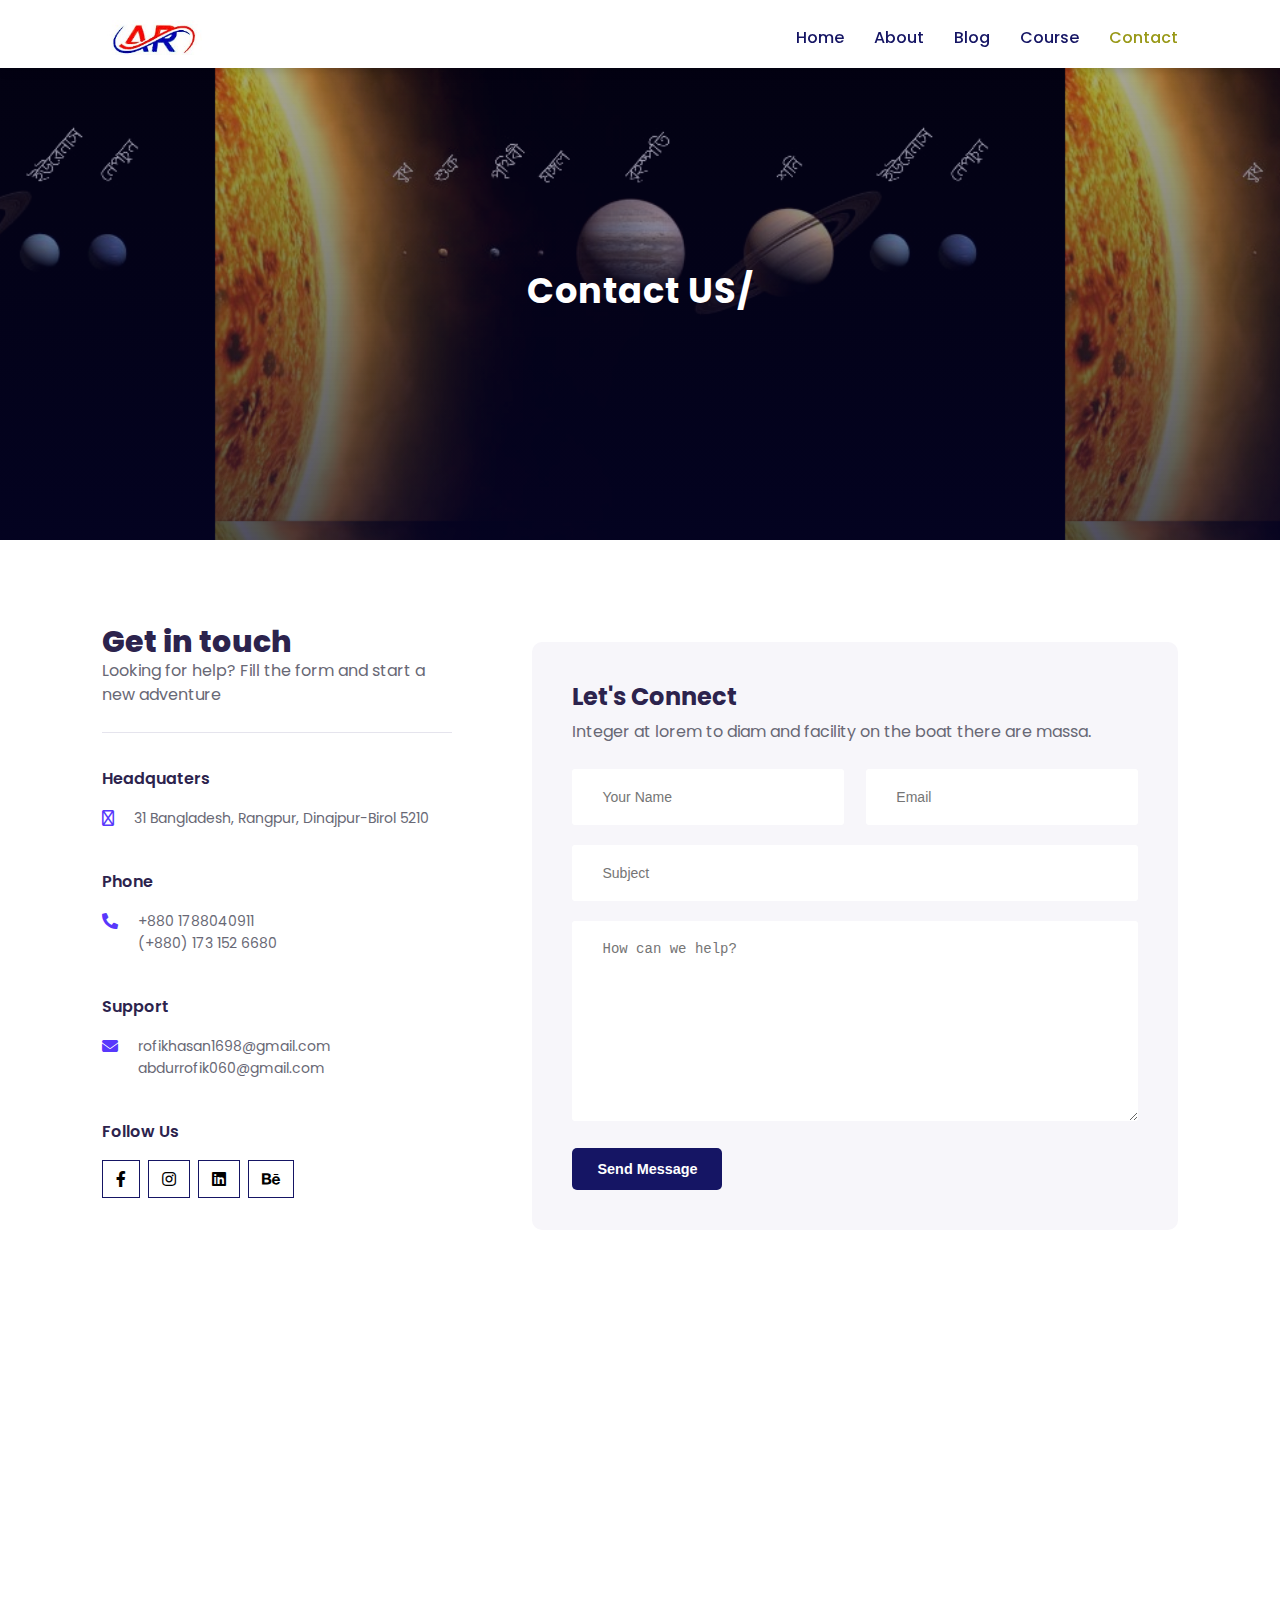
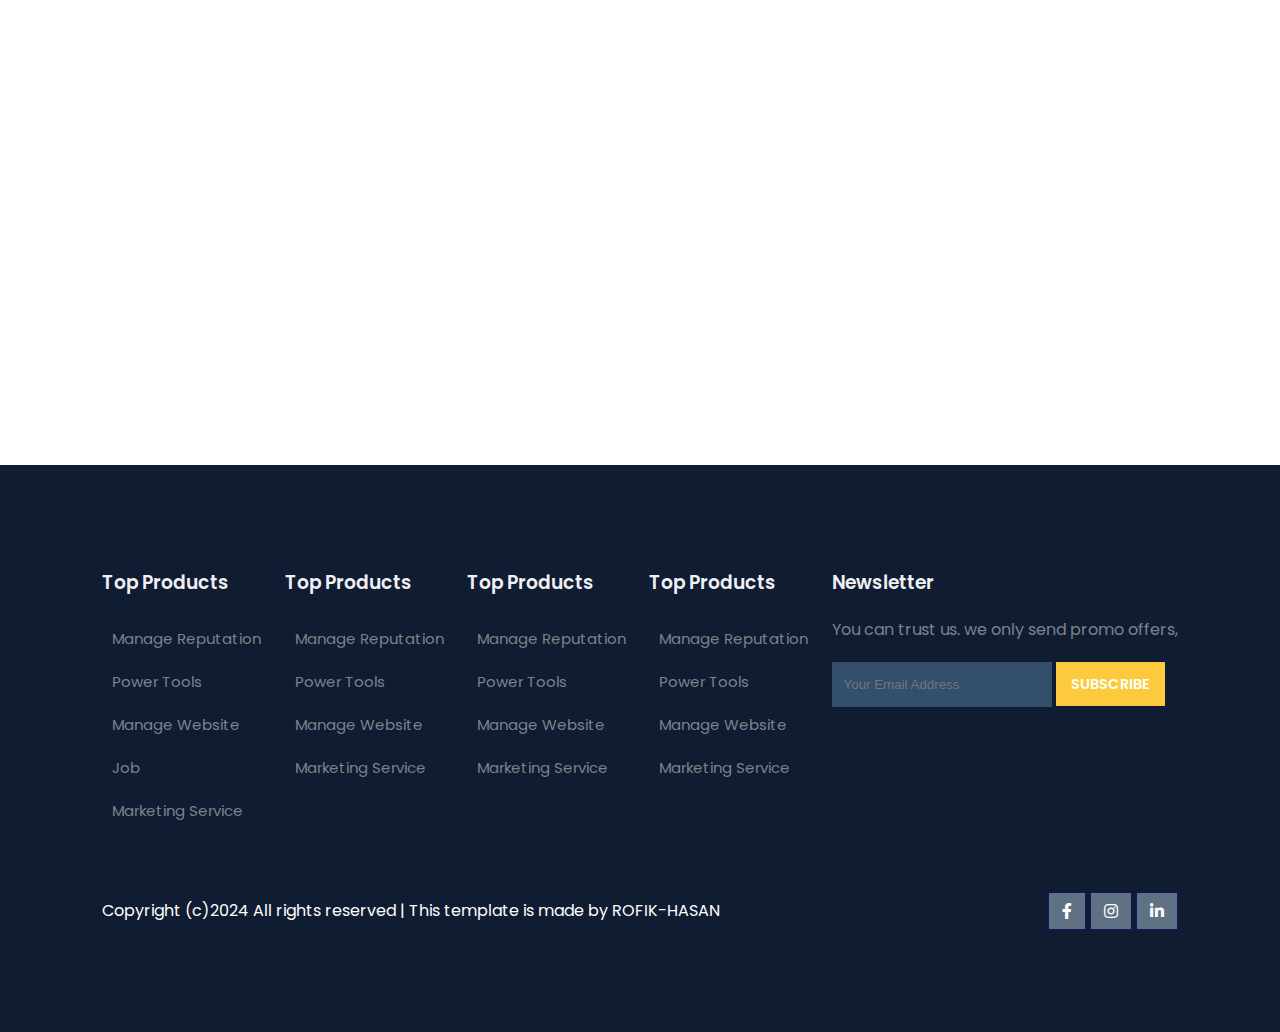
<file: contact.html>
<!DOCTYPE html>
<html lang="en">
<head>
    <meta charset="UTF-8">
    <meta name="viewport" content="width=device-width, initial-scale=1.0">
    <title>Document</title>
    <link rel="stylesheet" href="https://cdnjs.cloudflare.com/ajax/libs/font-awesome/6.5.1/css/all.min.css">
    <link rel="stylesheet" href="https://use.fontawesome.com/releases/v5.15.4/css/all.css">
    <link rel="stylesheet" href="css/style.css">
    <link rel="stylesheet" href="css/mobile.css">
    <link rel="stylesheet" href="css/about.css">
    <link rel="stylesheet" href="css/course.css">
    <link rel="stylesheet" href="css/contact.css">

    <script src="https://code.jquery.com/jquery-3.6.0.min.js" integrity="sha256-/xUj
    +30JU5yExlq6GSYGSHk7tPXikynS7ogEvDej/m4=" crossorigin="anonymous"></script>
</head>
<body>
    <!--Navigation-->
    <nav>
        <img src="img/Logo.jpg" alt="Logo">
        <div class="navigation">
            <ul>
                <i id="menu-close" class="fas fa-times"></i>
                <li><a href="index.html">Home</a></li>
                <li><a href="about.html">About</a></li>
                <li><a href="blog.html">Blog</a></li>
                <li><a href="courses.html">Course</a></li>
                <li><a class="active" href="contact.html">Contact</a></li>
            </ul>
            <img id="menu-btn" src="img/menu.png" alt="">
        </div>
    </nav>

<!--Homme-->

<section id="about-home">
    <h2>Contact US/</h2>
</section>

<section id="contact">
    <div class="getin">
        <h2>Get in touch</h2>
        <p>Looking for help? Fill the form and start a new adventure</p>
    
    <div class="getin-details">
        <h3>Headquaters</h3>
        <div>
            <i class="fa-regular fa-house get"></i>
            <p>31 Bangladesh, Rangpur, Dinajpur-Birol 5210</p>
        </div>
        <h3>Phone</h3>
        <div>
            <i class="fas fa-phone-alt get"></i>
            <p>+880 1788040911 <br> (+880) 173 152 6680</p>
        </div>
        <h3>Support</h3>
        <div>
            <i class="fa-solid fa-envelope get"></i>
            <p>rofikhasan1698@gmail.com <br> abdurrofik060@gmail.com</p>
        </div>
        <h3>Follow Us</h3>
        <div class="pro-links">
            <i class="fab fa-facebook-f"></i>
            <i class="fab fa-instagram"></i>
            <i class="fab fa-linkedin"></i>
            <i class="fab fa-behance"></i>
        </div>
    </div>
 </div>

    <div class="form">
        <h4>Let's Connect</h4>
        <p>Integer at lorem to diam and facility on the boat there are massa.</p>
        <div class="form-row">
            <input type="text" placeholder="Your Name">
            <input type="text" placeholder="Email">
        </div>
        <div class="form-col">
            <input type="text" placeholder="Subject">
        </div>
        <div class="form-col">
            <textarea name="" id="" cols="30" rows="10" placeholder="How can we help?"></textarea>
        </div>
        <div class="form-col">
            <button>Send Message</button>
        </div>
    </div>

</section>

<section id="map">
    <iframe src="https://www.google.com/maps/embed?pb=!1m18!1m12!1m3!1d57559.095682091574!2d88.60522342294803!3d25.623402816488664!2m3!1f0!2f0!3f0!3m2!1i1024!2i768!4f13.1!3m3!1m2!1s0x39fb529bc7fc909b%3A0xd8f861ed9baf24de!2sDinajpur!5e0!3m2!1sen!2sbd!4v1707328676870!5m2!1sen!2sbd" 
     style="border:0;" allowfullscreen="" loading="lazy" referrerpolicy="no-referrer-when-downgrade"></iframe>
</section>

<!---footer-->
<footer>
<div class="footer-col">
    <h3>Top Products</h3>
    <li>Manage Reputation</li>
    <li>Power Tools</li>
    <li>Manage Website</li>
    <li>Job</li>
    <li>Marketing Service</li>
</div>
<div class="footer-col">
    <h3>Top Products</h3>
    <li>Manage Reputation</li>
    <li>Power Tools</li>
    <li>Manage Website</li>
    <li>Marketing Service</li>
</div>
<div class="footer-col">
    <h3>Top Products</h3>
    <li>Manage Reputation</li>
    <li>Power Tools</li>
    <li>Manage Website</li>
    <li>Marketing Service</li>
</div>
<div class="footer-col">
    <h3>Top Products</h3>
    <li>Manage Reputation</li>
    <li>Power Tools</li>
    <li>Manage Website</li>
    <li>Marketing Service</li>
</div>

<div class="footer-col">
    <h3>Newsletter</h3>
    <p>You can trust us. we only send promo offers,</p>
    <div class="subscribe">
        <input type="text" placeholder="Your Email Address">
        <a href="#" class="yellow">SUBSCRIBE</a>
    </div>
</div>

<div class="copyright">
    <p>Copyright (c)2024 All rights reserved | This template is made by ROFIK-HASAN</p>
    <div class="pro-links">
        <i class="fab fa-facebook-f"></i>
        <i class="fab fa-instagram"></i>
        <i class="fab fa-linkedin-in"></i>

    </div>
</div>
</footer>

<!---script-->

<script>
      $('#menu-btn').click(function(){
       $('nav.navigation ul').addClass('active')
    });
    $('#menu-close').click(function(){
       $('nav.navigation ul').removeClass('active')
    });
</script>


</body>
</html>
</file>
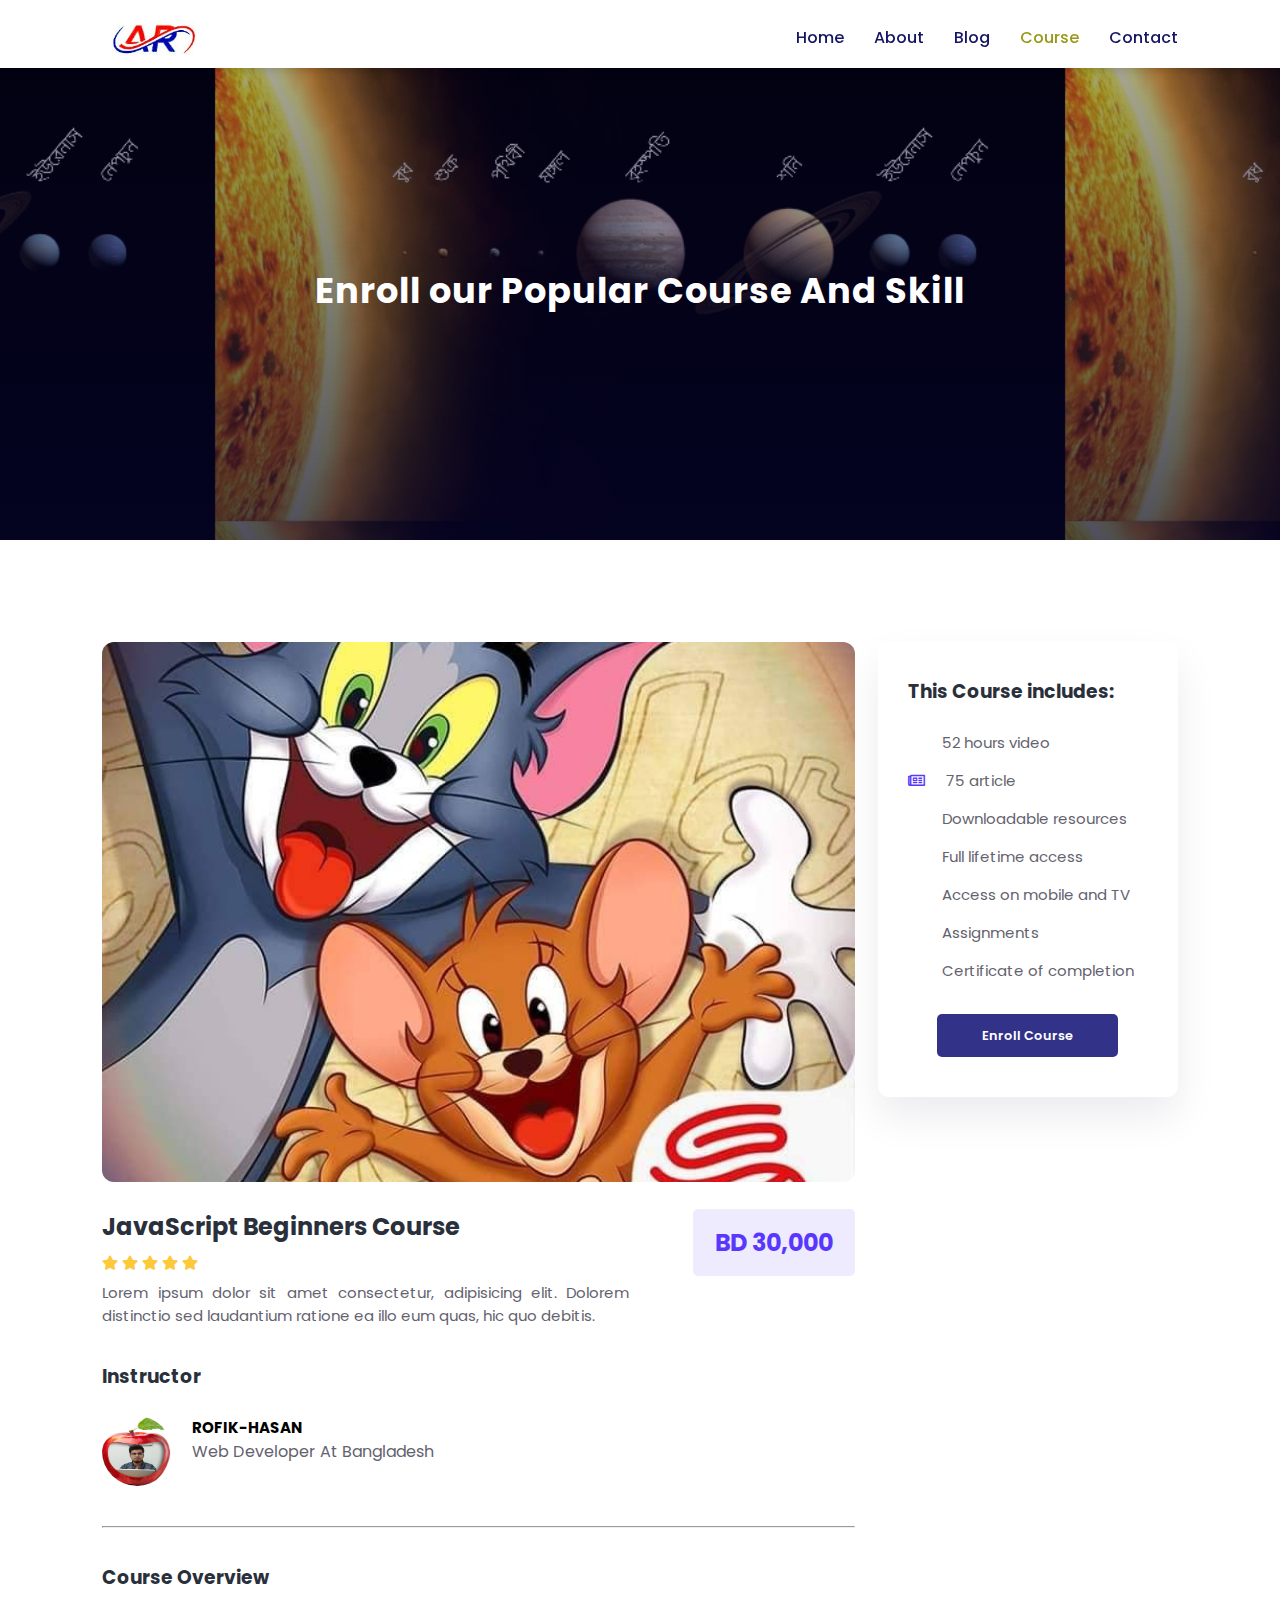
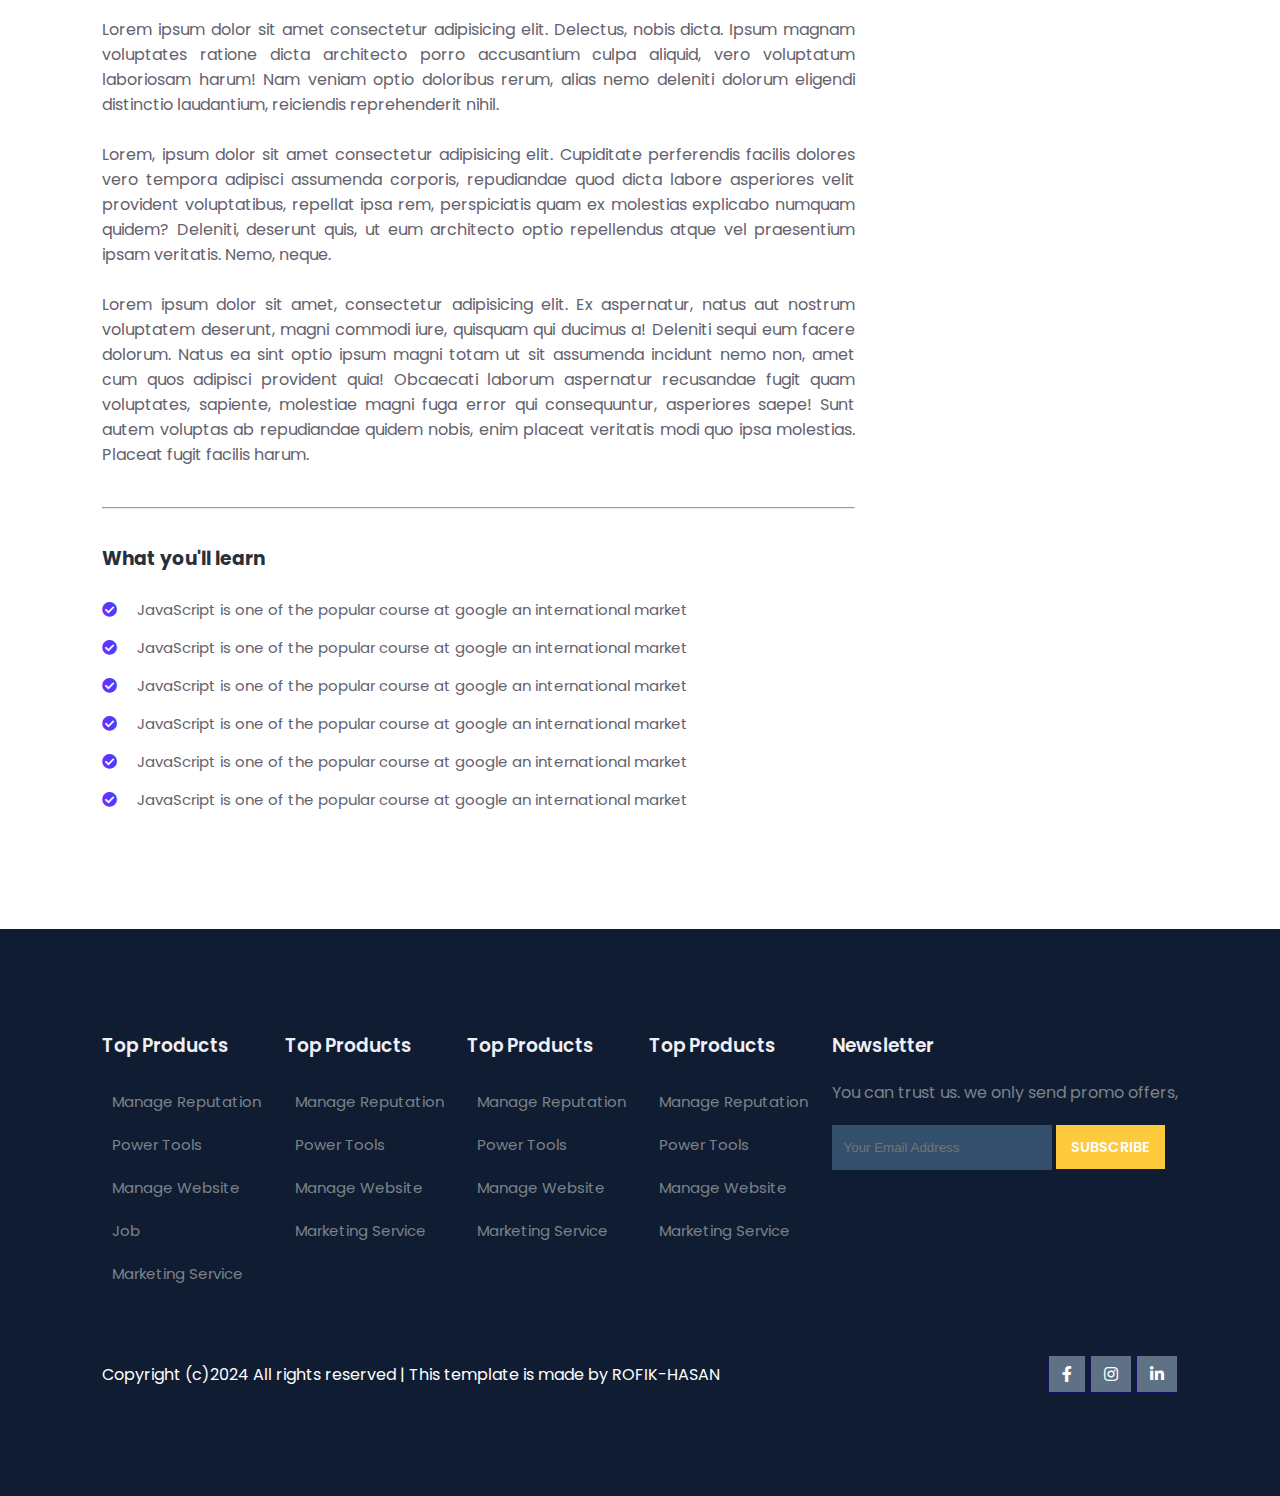
<file: course-innner.html>
<!DOCTYPE html>
<html lang="en">
<head>
    <meta charset="UTF-8">
    <meta name="viewport" content="width=device-width, initial-scale=1.0">
    <title>Document</title>
    <link rel="stylesheet" href="https://use.fontawesome.com/releases/v5.15.4/css/all.css">
    <link rel="stylesheet" href="css/style.css">
    <link rel="stylesheet" href="css/mobile.css">
    <link rel="stylesheet" href="css/about.css">
    <link rel="stylesheet" href="css/course.css">

    <script src="https://code.jquery.com/jquery-3.6.0.min.js" integrity="sha256-/xUj
    +30JU5yExlq6GSYGSHk7tPXikynS7ogEvDej/m4=" crossorigin="anonymous"></script>
</head>
<body>
    <!--Navigation-->
    <nav>
        <img src="img/Logo.jpg" alt="Logo">
        <div class="navigation">
            <ul>
                <i id="menu-close" class="fas fa-times"></i>
                <li><a href="index.html">Home</a></li>
                <li><a href="about.html">About</a></li>
                <li><a href="blog.html">Blog</a></li>
                <li><a class="active" href="courses.html">Course</a></li>
                <li><a href="contact.html">Contact</a></li>
            </ul>
            <img id="menu-btn" src="img/menu.png" alt="">
        </div>
    </nav>

<!--Homme-->

<section id="about-home">
    <h2>Enroll our Popular Course And Skill</h2>
</section>

<!--course-details-->
<section id="course-innner">
    <div class="overview">
        <img class="course-img" src="img/c1.jpg" alt="image">
        <div class="course-head">
            <div class="c-name">
                <h2>JavaScript Beginners Course</h2>
                <div class="star">
                    <i class="fas fa-star"></i>
                    <i class="fas fa-star"></i>
                    <i class="fas fa-star"></i>
                    <i class="fas fa-star"></i>
                    <i class="fas fa-star"></i>
                </div>
                <p>Lorem ipsum dolor sit amet consectetur, adipisicing elit.
                  Dolorem distinctio sed laudantium ratione ea illo eum quas, hic quo debitis.</p>
            </div>
            <span>BD 30,000</span>
        </div>
        <h3>Instructor</h3>
        <div class="tutor">
            <img src="img/tt.jpg" alt="">
            <div class="tutor-det">
                <h5>ROFIK-HASAN</h5>
                <P>Web Developer At Bangladesh</P>
            </div>
        </div>
        <hr>
        <h3>Course Overview</h3>
        <p>Lorem ipsum dolor sit amet consectetur adipisicing elit. Delectus, nobis dicta. Ipsum magnam voluptates ratione dicta architecto porro accusantium culpa aliquid, vero voluptatum laboriosam harum! Nam veniam optio doloribus rerum, alias nemo deleniti dolorum eligendi distinctio laudantium, reiciendis reprehenderit nihil.
        <br><br>
        Lorem, ipsum dolor sit amet consectetur adipisicing elit. Cupiditate perferendis facilis dolores vero tempora adipisci assumenda corporis, repudiandae quod dicta labore asperiores velit provident voluptatibus, repellat ipsa rem, perspiciatis quam ex molestias explicabo numquam quidem? Deleniti, deserunt quis, ut eum architecto optio repellendus atque vel praesentium ipsam veritatis. Nemo, neque.
        <br><br>
        Lorem ipsum dolor sit amet, consectetur adipisicing elit. Ex aspernatur, natus aut nostrum voluptatem deserunt, magni commodi iure, quisquam qui ducimus a! Deleniti sequi eum facere dolorum. Natus ea sint optio ipsum magni totam ut sit assumenda incidunt nemo non, amet cum quos adipisci provident quia! Obcaecati laborum aspernatur recusandae fugit quam voluptates, sapiente, molestiae magni fuga error qui consequuntur, asperiores saepe! Sunt autem voluptas ab repudiandae quidem nobis, enim placeat veritatis modi quo ipsa molestias. Placeat fugit facilis harum.
        </p>
        <hr>
        <h3>What you'll learn</h3>
        <div class="learn">
            <p> <i class="far fa-check-circle"></i>JavaScript is one of the popular course at google an international market</p>
            <p> <i class="far fa-check-circle"></i>JavaScript is one of the popular course at google an international market</p>
            <p> <i class="far fa-check-circle"></i>JavaScript is one of the popular course at google an international market</p>
            <p> <i class="far fa-check-circle"></i>JavaScript is one of the popular course at google an international market</p>
            <p> <i class="far fa-check-circle"></i>JavaScript is one of the popular course at google an international market</p>
            <p> <i class="far fa-check-circle"></i>JavaScript is one of the popular course at google an international market</p>
        </div>
    </div>

    <div class="enroll">
        <h3>This Course includes:</h3>
            <p><i class="far fa-video"></i>52 hours video</p>
            <p><i class="far fa-newspaper"></i> 75 article</p>
            <p><i class="far fa-cloud-download"></i>Downloadable resources</p>
            <p><i class="far fa-infinity"></i>Full lifetime access</p>
            <p><i class="far fa-mobile-alt"></i>Access on mobile and TV</p>
            <p><i class="far fa-paperclip"></i>Assignments</p>
            <p><i class="far fa-trophy-alt"></i>Certificate of completion</p>
            <div class="enroll-btn">
                <a class="blue" href="#">Enroll Course</a>
            </div>
    </div>

</section>


<!---footer-->
<footer>
<div class="footer-col">
    <h3>Top Products</h3>
    <li>Manage Reputation</li>
    <li>Power Tools</li>
    <li>Manage Website</li>
    <li>Job</li>
    <li>Marketing Service</li>
</div>
<div class="footer-col">
    <h3>Top Products</h3>
    <li>Manage Reputation</li>
    <li>Power Tools</li>
    <li>Manage Website</li>
    <li>Marketing Service</li>
</div>
<div class="footer-col">
    <h3>Top Products</h3>
    <li>Manage Reputation</li>
    <li>Power Tools</li>
    <li>Manage Website</li>
    <li>Marketing Service</li>
</div>
<div class="footer-col">
    <h3>Top Products</h3>
    <li>Manage Reputation</li>
    <li>Power Tools</li>
    <li>Manage Website</li>
    <li>Marketing Service</li>
</div>

<div class="footer-col">
    <h3>Newsletter</h3>
    <p>You can trust us. we only send promo offers,</p>
    <div class="subscribe">
        <input type="text" placeholder="Your Email Address">
        <a href="#" class="yellow">SUBSCRIBE</a>
    </div>
</div>

<div class="copyright">
    <p>Copyright (c)2024 All rights reserved | This template is made by ROFIK-HASAN</p>
    <div class="pro-links">
        <i class="fab fa-facebook-f"></i>
        <i class="fab fa-instagram"></i>
        <i class="fab fa-linkedin-in"></i>

    </div>
</div>
</footer>

<!---script-->

<script>
      $('#menu-btn').click(function(){
       $('nav.navigation ul').addClass('active')
    });
    $('#menu-close').click(function(){
       $('nav.navigation ul').removeClass('active')
    });
</script>


</body>
</html>
</file>
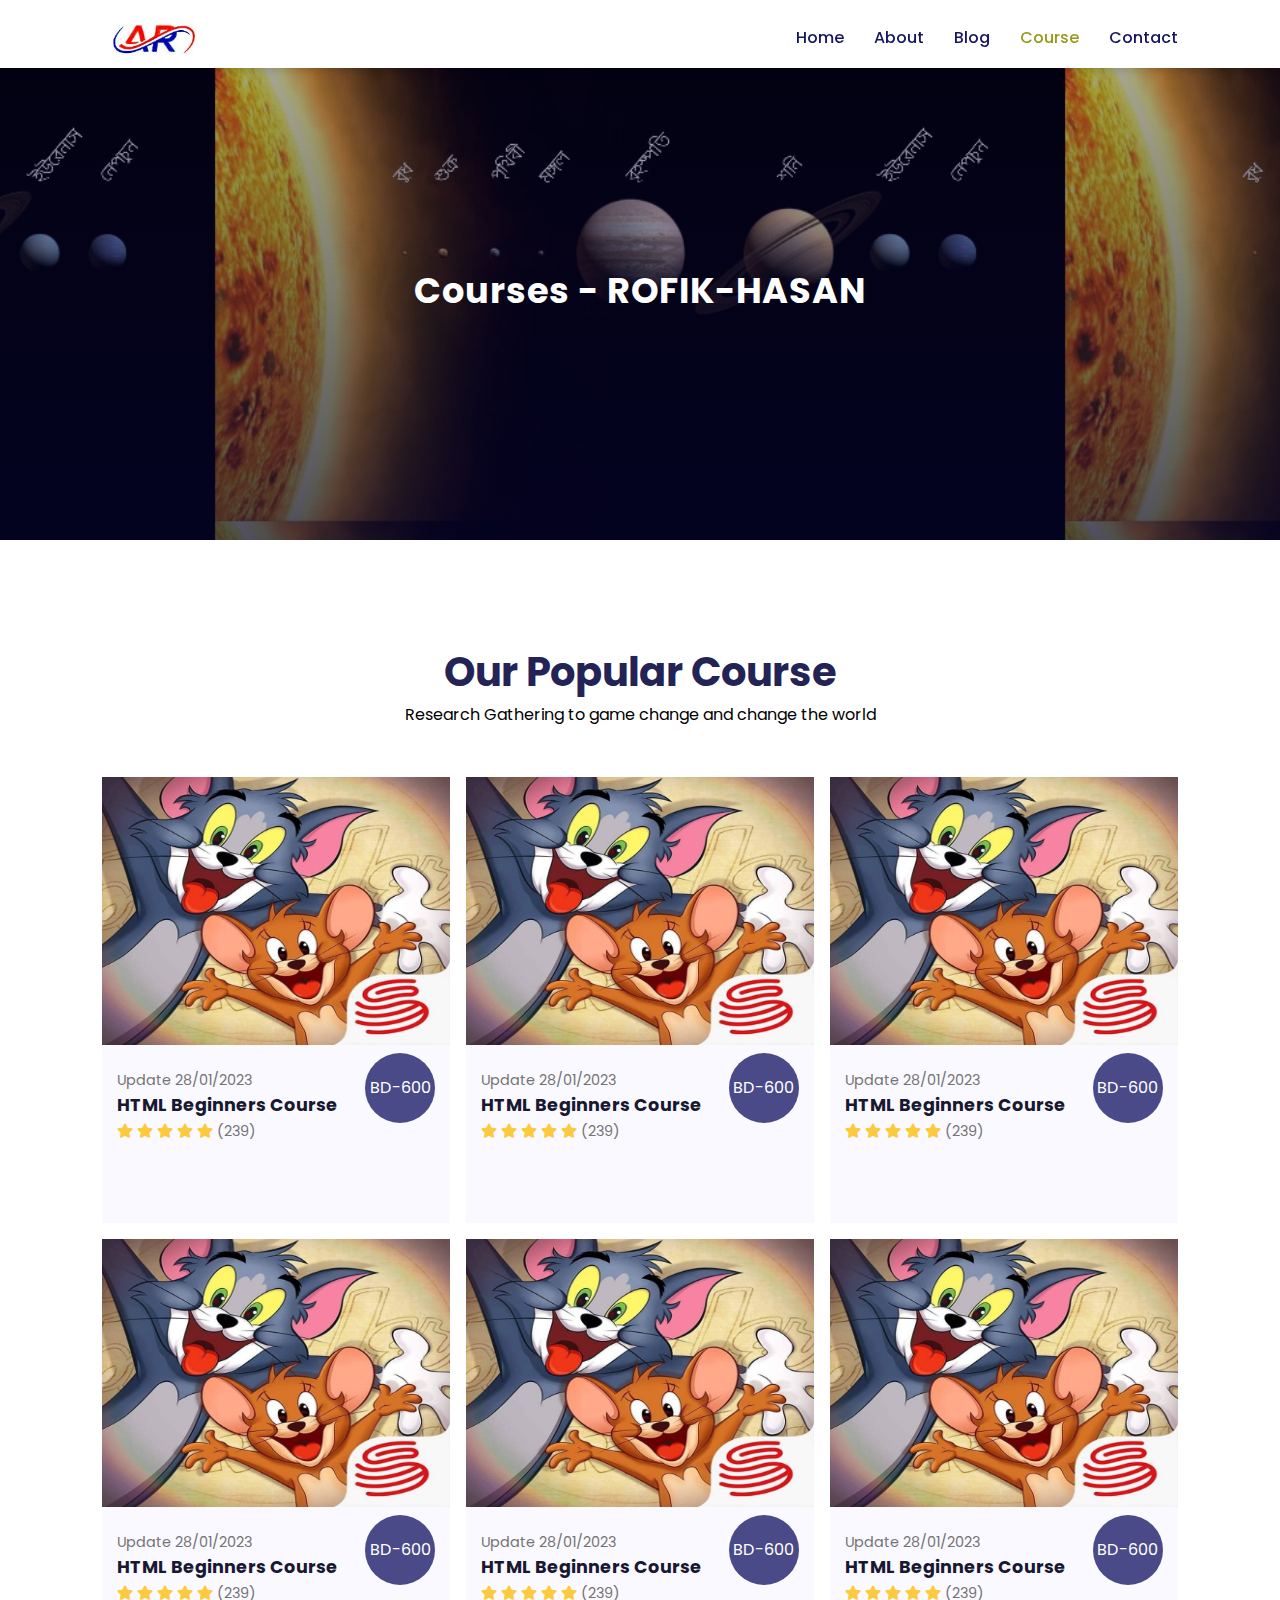
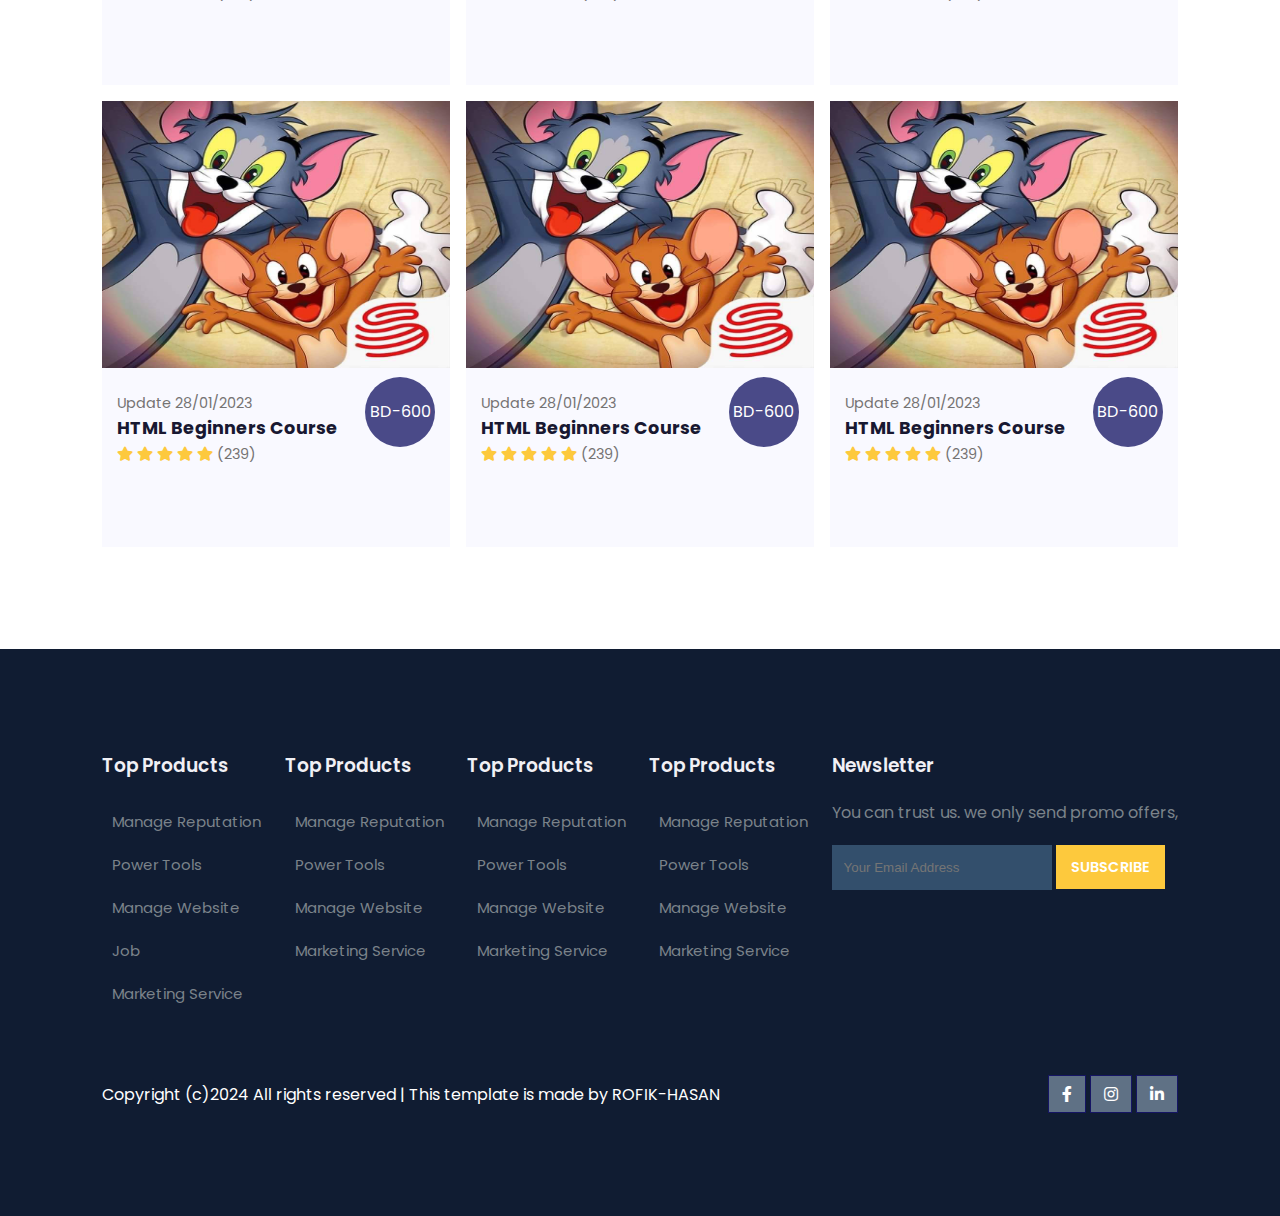
<file: courses.html>
<!DOCTYPE html>
<html lang="en">
<head>
    <meta charset="UTF-8">
    <meta name="viewport" content="width=device-width, initial-scale=1.0">
    <title>Document</title>
    <link rel="stylesheet" href="https://use.fontawesome.com/releases/v5.15.4/css/all.css">
    <link rel="stylesheet" href="css/style.css">
    <link rel="stylesheet" href="css/mobile.css">
    <link rel="stylesheet" href="css/about.css">
    <link rel="stylesheet" href="css/course.css">

    <script src="https://code.jquery.com/jquery-3.6.0.min.js" integrity="sha256-/xUj
    +30JU5yExlq6GSYGSHk7tPXikynS7ogEvDej/m4=" crossorigin="anonymous"></script>
</head>
<body>
    <!--Navigation-->
    <nav>
        <img src="img/Logo.jpg" alt="Logo">
        <div class="navigation">
            <ul>
                <i id="menu-close" class="fas fa-times"></i>
                <li><a href="index.html">Home</a></li>
                <li><a href="about.html">About</a></li>
                <li><a href="blog.html">Blog</a></li>
                <li><a class="active" href="courses.html">Course</a></li>
                <li><a href="contact.html">Contact</a></li>
            </ul>
            <img id="menu-btn" src="img/menu.png" alt="">
        </div>
    </nav>

<!--Homme-->

<section id="about-home">
    <h2>Courses - ROFIK-HASAN</h2>
</section>

<!--course-->

<section id="course">
    <h1>Our Popular Course</h1>
    <p>Research Gathering to game change and change the world</p>
    <div class="course-box">

        <div onclick="window.location.href='course-innner.html';" class="courses">
            <img src="img/c1.jpg" alt="">
            <div class="details">
                <span>Update 28/01/2023</span>
                <h6>HTML Beginners Course</h6>
                <div class="star">
                    <i class="fas fa-star"></i>
                    <i class="fas fa-star"></i>
                    <i class="fas fa-star"></i>
                    <i class="fas fa-star"></i>
                    <i class="fas fa-star"></i>
                    <span>(239)</span>
                </div>
            </div>
            <div class="cost">
                BD-600
            </div>
        </div>

        <div class="courses">
            <img src="img/c1.jpg" alt="">
            <div class="details">
                <span>Update 28/01/2023</span>
                <h6>HTML Beginners Course</h6>
                <div class="star">
                    <i class="fas fa-star"></i>
                    <i class="fas fa-star"></i>
                    <i class="fas fa-star"></i>
                    <i class="fas fa-star"></i>
                    <i class="fas fa-star"></i>
                    <span>(239)</span>
                </div>
            </div>
            <div class="cost">
                BD-600
            </div>
        </div>

        <div class="courses">
            <img src="img/c1.jpg" alt="">
            <div class="details">
                <span>Update 28/01/2023</span>
                <h6>HTML Beginners Course</h6>
                <div class="star">
                    <i class="fas fa-star"></i>
                    <i class="fas fa-star"></i>
                    <i class="fas fa-star"></i>
                    <i class="fas fa-star"></i>
                    <i class="fas fa-star"></i>
                    <span>(239)</span>
                </div>
            </div>
            <div class="cost">
                BD-600
            </div>
        </div>

        <div class="courses">
            <img src="img/c1.jpg" alt="">
            <div class="details">
                <span>Update 28/01/2023</span>
                <h6>HTML Beginners Course</h6>
                <div class="star">
                    <i class="fas fa-star"></i>
                    <i class="fas fa-star"></i>
                    <i class="fas fa-star"></i>
                    <i class="fas fa-star"></i>
                    <i class="fas fa-star"></i>
                    <span>(239)</span>
                </div>
            </div>
            <div class="cost">
                BD-600
            </div>
        </div>

        <div class="courses">
            <img src="img/c1.jpg" alt="">
            <div class="details">
                <span>Update 28/01/2023</span>
                <h6>HTML Beginners Course</h6>
                <div class="star">
                    <i class="fas fa-star"></i>
                    <i class="fas fa-star"></i>
                    <i class="fas fa-star"></i>
                    <i class="fas fa-star"></i>
                    <i class="fas fa-star"></i>
                    <span>(239)</span>
                </div>
            </div>
            <div class="cost">
                BD-600
            </div>
        </div>

        <div class="courses">
            <img src="img/c1.jpg" alt="">
            <div class="details">
                <span>Update 28/01/2023</span>
                <h6>HTML Beginners Course</h6>
                <div class="star">
                    <i class="fas fa-star"></i>
                    <i class="fas fa-star"></i>
                    <i class="fas fa-star"></i>
                    <i class="fas fa-star"></i>
                    <i class="fas fa-star"></i>
                    <span>(239)</span>
                </div>
            </div>
            <div class="cost">
                BD-600
            </div>
        </div>
        <div class="courses">
            <img src="img/c1.jpg" alt="">
            <div class="details">
                <span>Update 28/01/2023</span>
                <h6>HTML Beginners Course</h6>
                <div class="star">
                    <i class="fas fa-star"></i>
                    <i class="fas fa-star"></i>
                    <i class="fas fa-star"></i>
                    <i class="fas fa-star"></i>
                    <i class="fas fa-star"></i>
                    <span>(239)</span>
                </div>
            </div>
            <div class="cost">
                BD-600
            </div>
        </div>

        <div class="courses">
            <img src="img/c1.jpg" alt="">
            <div class="details">
                <span>Update 28/01/2023</span>
                <h6>HTML Beginners Course</h6>
                <div class="star">
                    <i class="fas fa-star"></i>
                    <i class="fas fa-star"></i>
                    <i class="fas fa-star"></i>
                    <i class="fas fa-star"></i>
                    <i class="fas fa-star"></i>
                    <span>(239)</span>
                </div>
            </div>
            <div class="cost">
                BD-600
            </div>
        </div>

        <div class="courses">
            <img src="img/c1.jpg" alt="">
            <div class="details">
                <span>Update 28/01/2023</span>
                <h6>HTML Beginners Course</h6>
                <div class="star">
                    <i class="fas fa-star"></i>
                    <i class="fas fa-star"></i>
                    <i class="fas fa-star"></i>
                    <i class="fas fa-star"></i>
                    <i class="fas fa-star"></i>
                    <span>(239)</span>
                </div>
            </div>
            <div class="cost">
                BD-600
            </div>
        </div>

       

    </div>
</section>

<!---footer-->
<footer>
<div class="footer-col">
    <h3>Top Products</h3>
    <li>Manage Reputation</li>
    <li>Power Tools</li>
    <li>Manage Website</li>
    <li>Job</li>
    <li>Marketing Service</li>
</div>
<div class="footer-col">
    <h3>Top Products</h3>
    <li>Manage Reputation</li>
    <li>Power Tools</li>
    <li>Manage Website</li>
    <li>Marketing Service</li>
</div>
<div class="footer-col">
    <h3>Top Products</h3>
    <li>Manage Reputation</li>
    <li>Power Tools</li>
    <li>Manage Website</li>
    <li>Marketing Service</li>
</div>
<div class="footer-col">
    <h3>Top Products</h3>
    <li>Manage Reputation</li>
    <li>Power Tools</li>
    <li>Manage Website</li>
    <li>Marketing Service</li>
</div>

<div class="footer-col">
    <h3>Newsletter</h3>
    <p>You can trust us. we only send promo offers,</p>
    <div class="subscribe">
        <input type="text" placeholder="Your Email Address">
        <a href="#" class="yellow">SUBSCRIBE</a>
    </div>
</div>

<div class="copyright">
    <p>Copyright (c)2024 All rights reserved | This template is made by ROFIK-HASAN</p>
    <div class="pro-links">
        <i class="fab fa-facebook-f"></i>
        <i class="fab fa-instagram"></i>
        <i class="fab fa-linkedin-in"></i>

    </div>
</div>
</footer>

<!---script-->

<script>
      $('#menu-btn').click(function(){
       $('nav.navigation ul').addClass('active')
    });
    $('#menu-close').click(function(){
       $('nav.navigation ul').removeClass('active')
    });
</script>


</body>
</html>
</file>
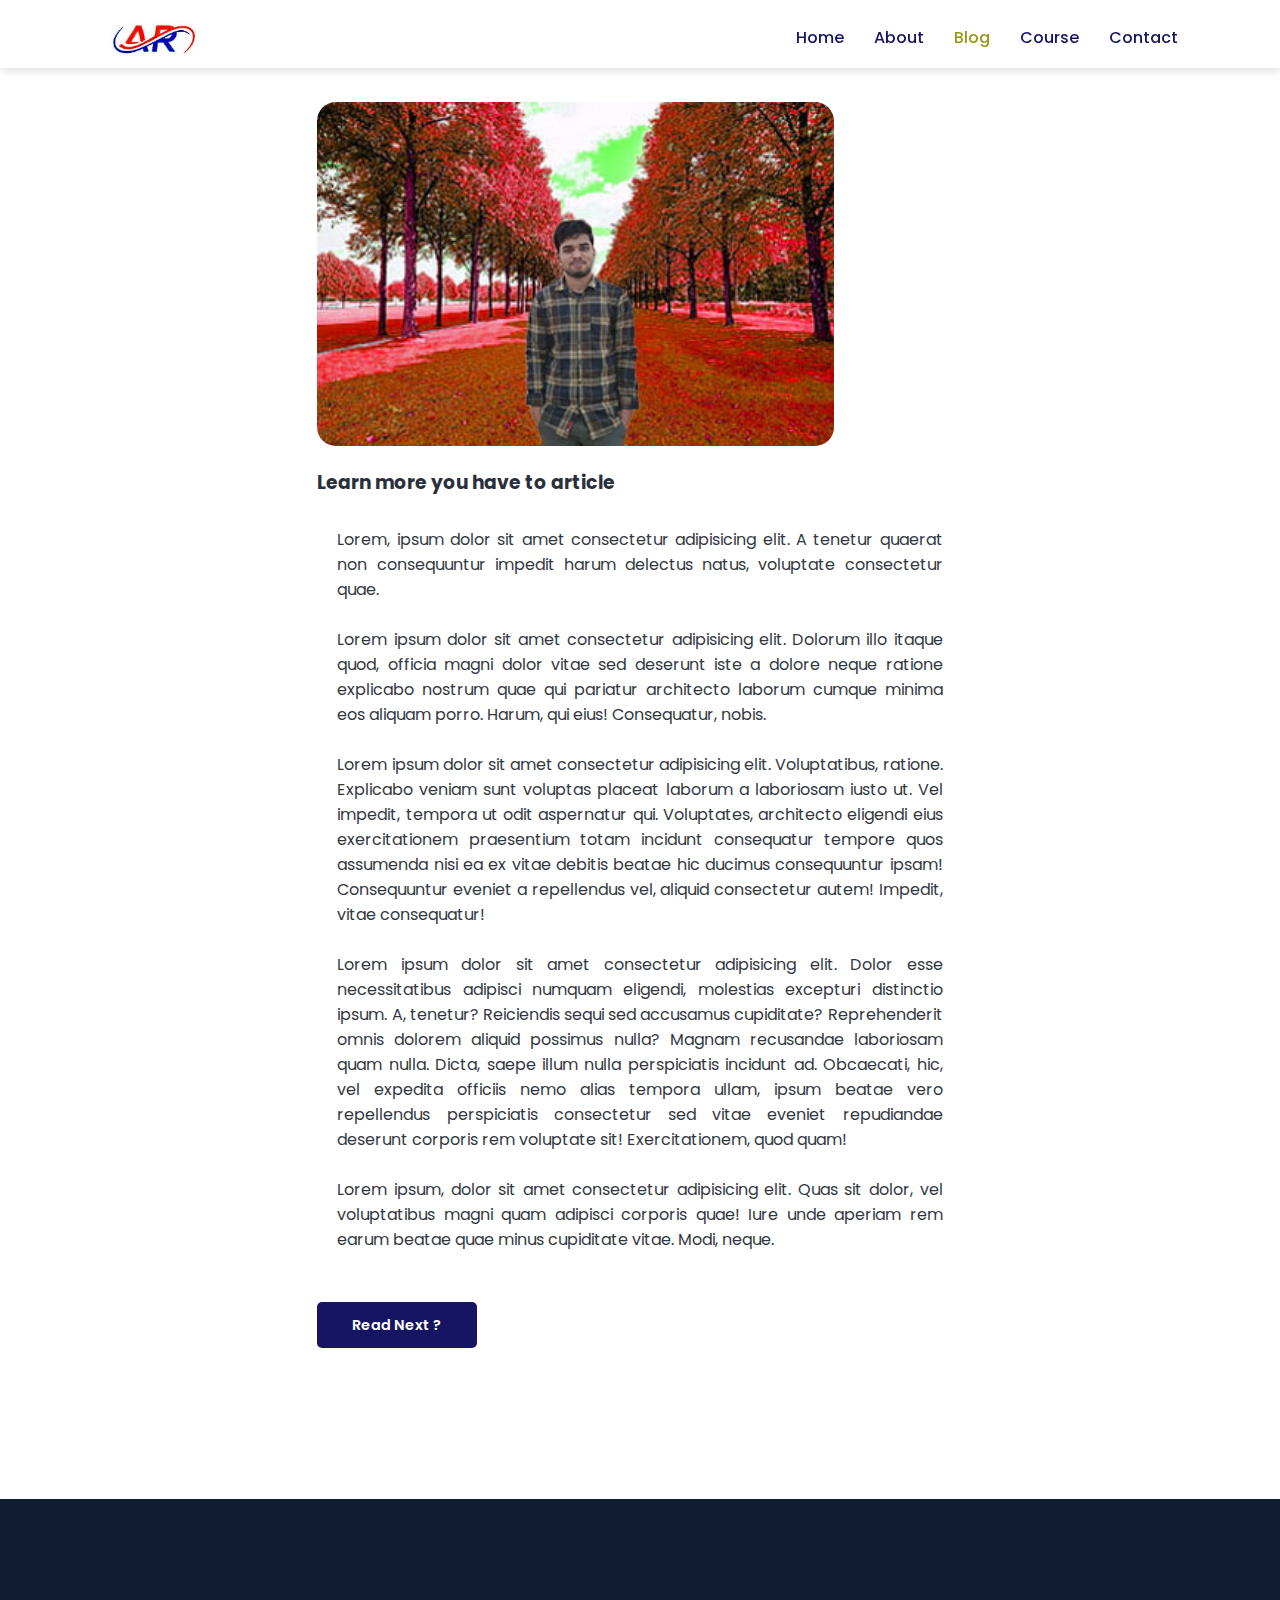
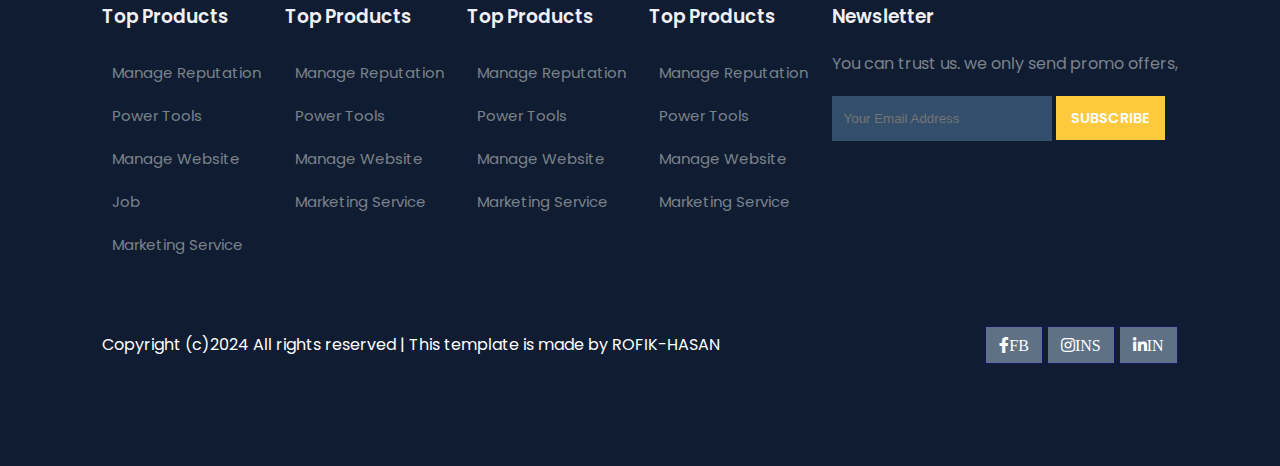
<file: post.html>
<!DOCTYPE html>
<html lang="en">
<head>
    <meta charset="UTF-8">
    <meta name="viewport" content="width=device-width, initial-scale=1.0">
    <title>Document</title>
    <link rel="stylesheet" href="https://use.fontawesome.com/releases/v5.15.4/css/all.css">
    <link rel="stylesheet" href="css/style.css">
    <link rel="stylesheet" href="css/mobile.css">
    <link rel="stylesheet" href="css/about.css">
    <link rel="stylesheet" href="css/blog.css">

    <script src="https://code.jquery.com/jquery-3.6.0.min.js" integrity="sha256-/xUj
    +30JU5yExlq6GSYGSHk7tPXikynS7ogEvDej/m4=" crossorigin="anonymous"></script>
</head>
<body>
    <!--Navigation-->
    <nav>
        <img src="img/Logo.jpg" alt="Logo">
        <div class="navigation">
            <ul>
                <i id="menu-close" class="fas fa-times"></i>
                <li><a href="index.html">Home</a></li>
                <li><a href="about.html">About</a></li>
                <li><a class="active" href="blog.html">Blog</a></li>
                <li><a href="courses.html">Course</a></li>
                <li><a href="contact.html">Contact</a></li>
            </ul>
            <img id="menu-btn" src="img/menu.png" alt="">
        </div>
    </nav>

<!--Homme-->
<section id="blog-container">
    <div class="blogs blogpost">
        <div class="post">
            <img src="img/bg.jpg" alt="">
            <h3>Learn more you have to article</h3>
            <p>Lorem, ipsum dolor sit amet consectetur adipisicing elit. A tenetur quaerat non consequuntur impedit harum delectus natus, 
            voluptate consectetur quae.
            <br> <br>
            Lorem ipsum dolor sit amet consectetur adipisicing elit. Dolorum illo itaque quod, officia magni dolor vitae sed deserunt iste a dolore neque ratione explicabo nostrum quae qui pariatur architecto laborum cumque minima eos aliquam porro. Harum, qui eius! Consequatur, nobis.

            <br> <br>

            Lorem ipsum dolor sit amet consectetur adipisicing elit. Voluptatibus, ratione. Explicabo veniam sunt voluptas placeat laborum a laboriosam iusto ut. Vel impedit, tempora ut odit aspernatur qui. Voluptates, architecto eligendi eius exercitationem praesentium totam incidunt consequatur tempore quos assumenda nisi ea ex vitae debitis beatae hic ducimus consequuntur ipsam! Consequuntur eveniet a repellendus vel, aliquid consectetur autem! Impedit, vitae consequatur!

            <br> <br>

            Lorem ipsum dolor sit amet consectetur adipisicing elit. Dolor esse necessitatibus adipisci numquam eligendi, molestias excepturi distinctio ipsum. A, tenetur? Reiciendis sequi sed accusamus cupiditate? Reprehenderit omnis dolorem aliquid possimus nulla? Magnam recusandae laboriosam quam nulla. Dicta, saepe illum nulla perspiciatis incidunt ad. Obcaecati, hic, vel expedita officiis nemo alias tempora ullam, ipsum beatae vero repellendus perspiciatis consectetur sed vitae eveniet repudiandae deserunt corporis rem voluptate sit! Exercitationem, quod quam!
        <br> <br>

        Lorem ipsum, dolor sit amet consectetur adipisicing elit. Quas sit dolor, vel voluptatibus magni quam adipisci corporis quae! Iure unde aperiam rem earum beatae quae minus cupiditate vitae. Modi, neque.
        </p>
        <a href="#">Read Next ?</a>
        </div>
    </div>

</section>


<!---footer-->
<footer>
<div class="footer-col">
    <h3>Top Products</h3>
    <li>Manage Reputation</li>
    <li>Power Tools</li>
    <li>Manage Website</li>
    <li>Job</li>
    <li>Marketing Service</li>
</div>
<div class="footer-col">
    <h3>Top Products</h3>
    <li>Manage Reputation</li>
    <li>Power Tools</li>
    <li>Manage Website</li>
    <li>Marketing Service</li>
</div>
<div class="footer-col">
    <h3>Top Products</h3>
    <li>Manage Reputation</li>
    <li>Power Tools</li>
    <li>Manage Website</li>
    <li>Marketing Service</li>
</div>
<div class="footer-col">
    <h3>Top Products</h3>
    <li>Manage Reputation</li>
    <li>Power Tools</li>
    <li>Manage Website</li>
    <li>Marketing Service</li>
</div>

<div class="footer-col">
    <h3>Newsletter</h3>
    <p>You can trust us. we only send promo offers,</p>
    <div class="subscribe">
        <input type="text" placeholder="Your Email Address">
        <a href="#" class="yellow">SUBSCRIBE</a>
    </div>
</div>

<div class="copyright">
    <p>Copyright (c)2024 All rights reserved | This template is made by ROFIK-HASAN</p>
    <div class="pro-links">
        <i class="fab fa-facebook-f">FB</i>
        <i class="fab fa-instagram">INS</i>
        <i class="fab fa-linkedin-in">IN</i>

    </div>
</div>
</footer>

<!---script-->

<script>
      $('#menu-btn').click(function(){
       $('nav.navigation ul').addClass('active')
    });
    $('#menu-close').click(function(){
       $('nav.navigation ul').removeClass('active')
    });
</script>


</body>
</html>
</file>
<file: css/style.css>
@import url('https://fonts.googleapis.com/css2?family=Poppins:ital,wght@0,100;0,200;0,300;0,400;0,500;0,600;0,700;0,800;0,900;1,100;1,200;1,300;1,400;1,500;1,600;1,700;1,800;1,900&display=swap');

* {
    margin: 0;
    padding: 0;
    box-sizing: border-box;
}

body{
    font-family: 'poppins', sans-serif;
}

/* Global Tag */

h1{
    font-size: 2.5rem;
    font-weight: 700;
    color: rgb(35, 35, 85);
}

span{
    font-size: .9rem;
    color: #757373;
}

h6{
    font-size: 1.1rem;
    color: rgb(24, 24, 49);
}

/*--Navigation */

nav{
    position: fixed;
    width: 100%;
    background-color: #fff;
    display: flex;
    flex-direction: row;
    justify-content: space-between;
    align-items: center;
    padding: 1vw 8vw;
    padding-top: 20px;
    box-shadow: 2px 2px 10px rgba(0, 0, 0, 0.15);
    z-index: 999;

}

nav img{
    width: 100px;
    cursor: pointer;
    padding-top: -10px;
}

nav .navigation {
    display: flex;
}
#menu-close{
    display: none;
}

#menu-btn{
    width: 30px;
    height: 30px;
    display: none;
}

nav .navigation ul{
    display: flex;
    justify-content: flex-end;
    align-items: center;
}

nav .navigation ul li{
    list-style: none;
    margin-left: 30px;
}

nav .navigation ul li a{
    text-decoration: none;
    color: rgb(21, 21, 100);
    font-size: 16px;
    font-weight: 500;
    transition: .5s;
}
nav .navigation ul li a.active,
nav .navigation ul li a:hover{
    color: rgb(153, 153, 24);
}

/*--Home*/
#home{
    background-image: linear-gradient(rgba(9, 5, 54,0.3), rgba(5, 4, 46, 0.7)), url("img/home.jpg");
    width: 100%;
    height: 100vh;
    background-size: cover;
    background-position: center;
    display: flex;
    flex-direction: column;
    justify-content: center;
    align-items: center;
    text-align: center;
    padding-top: 40px;
    background-size: 850px;
}

#home h2{
    color: #fff;
    font-size: 2.2rem;
    letter-spacing: 1px;
}

#home p{
    width: 50%;
    color: #fff;
    font-size: 0.9rem;
    line-height: 20px;
}

#home .btn{
    margin-top: 30px;
}

#home a{
    text-decoration: none;
    font-size: 0.9rem;
    padding: 13px 35px;
    background-color: #fff;
    font-weight: 600;
    border-radius: 5px;
}

#home a.blue{
    color: #fff;
    background: rgb(21, 21, 100);
    transition: .5s;
}

#home a.blue:hover{
    color: rgb(21, 21, 100);
    background: #fff
}

#home a.yellow{
    color: #fff;
    background: #fdc93d;
    transition: .5s;
}

#home a.yellow:hover{
    color: rgb(21, 21, 100);
    background: #fff
}

/*  feature */

#feature {
    padding: 5vw 8vw 0 8vw;
    text-align: center;
}

#feature .fea-base{
    display: grid;
    grid-template-columns: repeat(auto-fit, minmax(320px, 1fr));
    grid-gap: 1rem;
    margin-top: 50px;
}

#feature .fea-box{
    background: #f9f9ff;
    text-align: start;
}

#feature .fea-box i{
    font-size: 2.3rem;
    color: rgb(44, 44, 80);
}

#feature .fea-box h3{
    font-size: 1.2rem;
    font-weight: 600;
    color: rgb(46, 46, 59);
    padding: 13px 0 7px 0;
}
#feature .fea-box h3{
    font-size: 1rem;
    font-weight: 400;
    color: rgb(46, 46, 59);
}

/*--Course-- */

#course{
    padding: 8vw 8vw 8vw 8vw;
    text-align: center;
}

#course .course-box{
    display: grid;
    grid-template-columns: repeat(auto-fit, minmax(320px, 1fr));
    grid-gap: 1rem;
    margin-top: 50px;
}

#course .courses{
    text-align: start;
    background: #f9f9ff;
    height: 100%;
    position: relative;
}

#course .courses img{
    width: 100%;
    height: 60%;
    background-size: cover;
    background-position: center;
}

#course .courses .details{
    padding: 15px 15px 0 15px;
}
#course .courses .details i{
    color: #fdc93d;
    font-size: .9rem;
}

#course .courses .cost{
    background-color: rgb(74, 74, 136);
    color: #fff;
    line-height: 70px;
    width: 70px;
    height: 70px;
    text-align: center;
    border-radius: 50%;
    position: absolute;
    right: 15px;
    bottom: 100px;
}

/* registration */

#registration{
    padding: 6vw 8vw 6vw 8vw;
    background-image: linear-gradient(rgba(99, 122, 168, 0.5), rgba(81, 91, 233, 0.5)), url("img/09.jpg");
    width: 100%;
    height: 100%;
    background-size: cover;
    background-position: center;
    display: flex;
    justify-content: space-between;
    align-items: center;
}

#registration .reminder{
    color: #fff;
}

#registration .reminder h1{
    color: #fff;
}

#registration .reminder .time{
    display: flex;
    margin-top: 40px;
}

#registration .reminder .time .date{
    text-align: center;
    padding: 13px 13px;
    background: rgba(255, 255, 255, 0.25);
    backdrop-filter: blur(4px);
    box-shadow: 0 8px 32px 0 rgba(31, 38, 135, 0.37);
    border-radius: 10px;
    margin: 0 5px 10px 5px;
    border: 1px solid rgba(255, 255, 255, 0.18);
    font-size: 1.1rem;
    font-weight: 600;
}

#registration .form{
    background: #fff;
    border-radius: 8px;
    display: flex;
    flex-direction: column;
    padding: 40px;
    box-shadow: 0 8px 32px 0 rgba(31, 38, 135, 0.37);
}

#registration .form input{
    margin: 15px 0;
    padding: 15px 10px;
    border: 1px solid rgb(84, 40, 241);
    outline: none;
}

#registration .form .btn{
    margin-top: 20px;
}

#registration .form input::placeholder{
    color: #413c3c;
    font-weight: 500;
    font-size: 0.9rem;
}

#registration .form a.yellow{
    text-decoration: none;
    font-size: 0.9rem;
    padding: 13px 35px;
    background-color: #fff;
    font-weight: 600;
    border-radius: 5px;
    color: #fff;
    background: #fdc93d;
    transition: .5s;
}

#registration .form a.yellow:hover{
    color: rgb(21, 21, 100);
    background: #fff
}

/*  expert */

#experts{
    padding: 8vw 8vw 8vw 8vw;
    text-align: center;
}

#experts .expert-box{
    display: grid;
    grid-template-columns: repeat(auto-fit, minmax(250px, 1fr));
    grid-gap: 1rem;
    margin-top: 50px;
}

#experts .expert-box .profile {
    background: #fafaf1;
    padding: 30px 10px;
}

.pro-links{
    margin-top: 10px;
}

.pro-links i{
    padding: 10px 13px;
    border: 1px solid rgb(21, 21, 100);
    cursor: pointer;
    transition: 0.3s ease;
}

.pro-links i:hover {
    background: rgb(21, 21, 100);
    color: #fff;
    border: 1px solid rgb(21, 21, 100);
    cursor: pointer;
}

/*  footer */

footer{
    padding: 8vw;
    background-color: #101c32;
    display: flex;
    justify-content: space-between;
    align-items: flex-start;
    flex-wrap: wrap;
}

footer .footer-col{
    padding-bottom: 40px;
}

footer h3{
    color: rgb(241, 240, 245);
    font-weight: 600;
    padding-bottom: 20px;
}

footer li{
    list-style: none;
    color: #7b838a;
    padding: 10px;
    font-size: 15px;
    cursor: pointer;
    transition: 0.3s ease;
}

footer li:hover{
    color: rgb(241, 240, 245);
}

footer p{
    color: #7b838a;
}

footer .subscribe{
    margin-top: 20px;
}

footer input{
    width: 220px;
    padding: 15px 12px;
    background: #334f6c;
    border: none;
    outline: none;
    color: #fff;
}

footer .subscribe a{
    text-decoration: none;
    font-size: 0.9rem;
    padding: 12px 15px;
    background-color: #fff;
    font-weight: 600;
}

footer .subscribe a.yellow{
    color: #fff;
    background: #fdc93d;
    transition: 0.4s ease;
}

footer .subscribe a.yellow:hover{
    color: rgb(21, 21, 100);
    background: #fff;
}

footer .copyright{
    margin-top: 20px;
    display: flex;
    justify-content: space-between;
    align-items: center;
    width: 100%;
    flex-wrap: wrap;
}

footer .copyright .pro-links{
    margin-top: 0px;
}

footer .copyright .pro-links i{
   background-color: #5f7185;
   color: #fff;
}

footer .copyright .pro-links i:hover{
    background-color: #fdc93d;
    color: #2c2c2c;
}

footer .copyright p{
    color: #fff;
}
</file>
<file: css/mobile.css>
@media (max-width: 769px) {
    nav{
        padding: 15px 20px;
    }
    nav img {
        width: 130px;
    }
    #menu-btn {
        display: initial;
    }

    #menu-close{
        display: initial;
        font-size: 1.6rem;
        color: #fff;
        padding: 30px 0 20px 20px;
    }
    nav .navigation ul {
        position: absolute;
        top: 0;
        right: -220px;
        width: 220px;
        height: 100vh;
        background: rgba(17, 20, 104, 0.45);
        backdrop-filter: blur(4.5px);
        border: 1px solid rgba(255, 255, 255, 0.18);
        display: flex;
        flex-direction: column;
        justify-content: flex-start;
        align-items: flex-start;
        transition: 0.3s ease;
    }
    nav .navigation ul.active{
        right: 0;
    }

    nav .navigation ul li {
        padding: 20px 0 20px 40px;
        margin-left: 0;
    }

    nav .navigation ul li a {
        color: #fff;
    }

    #home {
        padding-top: 0px;
    }
    #home p {
        width: 90%;
    }

    #features {
        padding: 8vw 4vw 0 4vw;
    }

    #course {
        padding: 8vw 4vw 0 4vw;
    }
    #registration {
        padding: 6vw 4vw 6vw 4vw;
        margin-top: 8vw;
    }
    #registration .reminder .time {
        display: flex;
        flex-wrap: wrap;
        margin-top: 40px;
    }
    #experts {
        padding: 8vw 8vw 4vw 8vw;
    }

    footer .copyright .pro-links {
        margin-top: 20px;
    }

    /* about */

    #about-container {
        padding: 8vw 4vw 2vw 4vw;
    }

    #about-container .about-img {
        padding-right: 30px;
    }

    #trust .trust-img img {
        width: 50px;
        height: auto;
    }

    /* blog post */

    #blog-container .blogpost {
        width: 100%;
        margin-top: 30px;
    }

    #blog-container .blogpost img {
        width: 100%;
        height: 50vh;
        object-fit: cover;
    }
}

@media (max-width:412px) {
    #registration {
        display: flex;
        flex-direction: column;
        justify-content: center;
        align-items: center;
        text-align: center;
    }
    #registration .reminder .time{
        display: flex;
        flex-wrap: wrap;
        justify-content: center;
        align-items: center;
        margin-top: 20px;
        margin-bottom: 20px;
    }

    /* about */

    #about-container {
        flex-direction: column-reverse;
    }

    #about-container .about-img {
        width: 30%;
        padding-right: 0px;
    }
    #about-container .about-text {
        width: 100%;
        padding-bottom: 20px;
    }

    #trust .trust-img {
        margin-top: 40px;
        display: flex;
        justify-content: center;
        align-items: center;
        flex-wrap: wrap;
    }
    #trust .trust-img img{
        width: 60px;
        margin: 10px 15px;
        height: auto;
    }

    #blog-container .blogpost{
        width: 100%;
        margin-top: 20px;
    }

    #blog-container .blogpost p {
        margin: 0 auto;
    }
}


@media (max-width: 376px) {
    footer input {
        width: 100%;
        margin-bottom: 20px;
    }
}
</file>
<file: css/about.css>
#feature {
    padding: 5vw 8vw 8vw 8vw;
    text-align: center;
}

#about-home {
    background-image: linear-gradient(rgba(9, 5, 54,0.3), rgba(5, 4, 46, 0.7)), url("img/09.jpg");
    width: 100%;
    height: 60vh;
    background-size: cover;
    background-position: center;
    display: flex;
    flex-direction: column;
    justify-content: center;
    align-items: center;
    text-align: center;
    padding-top: 40px;
    background-size: 850px;
}

#about-home h2 {
    color: #fff;
    font-size: 2.2rem;
    letter-spacing: 1px;
}

#about-container {
    display: flex;
    align-items: center;
    padding: 8vw 8vw 2vw 8vw;
}
#about-container .about-img{
    width: 60%;
}

#about-container .about-text {
    width: 40%;
    padding: 60px;
}

#about-container .about-text h2{
    color: black;
    padding-bottom: 15px;
}

#about-container .about-text p{
    color: rgb(82, 75, 66);
    font-weight: 300;
}

#about-container .about-text .about-fe {
    display: flex;
    justify-content: space-between;
    align-items: flex-start;
    margin-top: 30px;
}

#about-container .about-text .about-fe img{
    width: 50px;
    background-size: cover;
    background-position: center;
    margin-right: 20px;
}

#about-container .about-text .about-fe .fe-text {
    width: 90%;
}

#about-container .about-text .about-fe .fe-text h5 {
    font-size: 16px;
    color: #293038;
}

#trust {
    text-align: center;
    padding: 8vw;
}

#trust .trust-img img {
    width: 90px;
    height: auto;
}

#trust .trust-img {
    margin-top: 60px;
    display: flex;
    justify-content: space-between;
    align-items: center;
}
</file>
<file: css/blog.css>
#blog-container {
    display: flex;
    align-items: flex-start;
    justify-content: space-between;
    padding: 8vw;
}

#blog-container .blog {
    width: 60%;
}

#blog-container .blogs img {
    width: 80%;
    border-radius: 19px;
}

#blog-container .blogs .post h3 {
    color: #29303b;
    padding: 15px 0 10px 0;
}
#blog-container .blogs .post p {
    color: #323842;
    padding: 20px;
}

#blog-container .blogs .post a{
    text-decoration: none;
    font-size: 0.9rem;
    padding: 13px 35px;
    background-color: rgb(21, 21, 100);
    color: #fff;
    border-radius: 5px;
    font-weight: 600;
}

#blog-container .cate {
    width: 30%;
}

#blog-container .cate h2{
    padding-bottom: 7px;
}

#blog-container .cate a {
    text-decoration: none;
    color: #757373;
    font-weight: 500;
    line-height: 45px;
}

#blog-container .blogs .post {
    padding-bottom: 60px;
}

/* post */

#blog-container .blogpost {
    width: 60%;
    margin: 0 auto;
}

#blog-container .blogpost p{
    text-align: justify;
    padding-bottom: 60px !important;
}
</file>
<file: css/course.css>
#course-innner{
    display: flex;
    justify-content: space-between;
    align-items: flex-start;
    padding: 8vw;
}

#course-innner h3{
    padding: 35px 0 25px 0;
    color: #29303b;
}

#course-innner .overview{
    width: 70%;
}

#course-innner p{
    color: #64626e;
    text-align: justify;
}

#course-innner hr{
    height: 1px;
    background: rgba(236, 226, 229, 0.5);
    margin-top: 40px;
}

#course-innner .overview .course-img{
    width: 100%;
    height: 60vh;
    object-fit: cover;
    border-radius: 12px;
    margin-bottom: 20px;
}

#course-innner .overview .course-head{
    display: flex;
    align-items: flex-start;
    justify-content: space-between;
}

#course-innner .overview .course-head .c-name{
    width: 70%;
}

#course-innner .overview .course-head .c-name h2{
    color: #29303b;
}

#course-innner .overview .course-head .c-name .star{
    margin: 6px 0;
}

#course-innner .overview .course-head .c-name .star i{
    color: #fdc93b;
    font-size: 0.9rem;
}

#course-innner .overview .course-head .c-name p{
    font-size: 15px;
}

#course-innner .overview .course-head span{
    padding: 16px 22px;
    border-radius: 5px;
    color: #5838fc;
    font-size: 24px;
    font-weight: 700;
    background-color: rgba(88, 56, 252, 0.1);
}

#course-innner .learn p{
    font-size: 15px;
    padding-bottom: 15px;
}

#course-innner .learn p i{
    color: #5838fc;
    font-weight: 700;
    margin-right: 20px;
}

#course-innner .tutor {
    display: flex;
}

#course-innner .tutor img{
    width: 70px;
    height: 70px;
    border-radius: 50%;
    margin-right: 20px;
}

#course-innner .tutor h5{
    font-size: 15px;
}

#course-innner .enroll{
    width: 300px;
    padding: 0 30px 30px 30px;
    border-radius: 11px;
    box-shadow: 0px 20px 40px 0 rgb(11 2 55 / 8%);
}

#course-innner .enroll h3 {
    padding-bottom: 10px;
}

#course-innner .enroll p{
    font-size: 15px;
    color: #64626e;
    margin: 15px 0;
}

#course-innner .enroll p i{
    color: #5838fc;
    font-weight: 500;
    margin-right: 18px;
    width: 16px;
    height: 16px;
    line-height: 16px;
    text-align: center;
}

#course-innner .enroll .enroll-btn{
    padding: 25px 0 20px 0;
    margin: auto;
    text-align: center;
}

#course-innner .enroll .enroll-btn a{
    text-decoration: none;
    font-size: .8rem;
    padding: 13px 45px;
    border-radius: 5px;
    font-weight: 600;
    color: #fff;
    background: rgb(50, 50, 136);
}


@media (max-width:768px) {
    #course-innner {
        display: flex;
        flex-direction: column;
        justify-content: center;
        align-items: flex-start;
        padding: 8vw 4vw;
    }

    #course-innner .overview{
        width: 100%;
    }
    #course-innner .overview .course-img{
        width: 100%;
        height: 100%;
    }

    #course-innner .enroll{
        margin-top: 25px;
    }  
}

@media (max-width:475px) {
    #course-innner .overview .course-head .c-name{
        width: 50%;
    }
    #course-innner .overview .course-head .c-name h2 {
        font-size: 22px;
    }
    #course-innner .overview .course-head span {
        font-size: 14px;
    }
    #course-innner .enroll{
        width: 100%;
    }
}
</file>
<file: css/contact.css>
#contact {
    padding: 8vw;
    display: flex;
    justify-content: space-between;
    align-items: flex-start;
}

#contact .getin{
    width: 350px;
}

#contact .getin h2{
    color: #2c234d;
    font-size: 30px;
    font-weight: 800;
    line-height: .8px;
    margin-bottom: 16px;
}

#contact .getin p{
    color: #686875;
    line-height: 24px;
    margin-bottom: 33px;
    padding-bottom: 25px;
    border-bottom: 1px solid #e5e4ed;
}

#contact .getin h3{
    color: #2c234d;
    font-size: 16px;
    font-weight: 600;
    line-height: 26px;
    margin-bottom: 15px;
}

#contact .getin .getin-details div{
    display: flex;
}

#contact .getin .getin-details div .get{
    font-size: 16px;
    line-height: 22px;
    color: #5838fc;
    margin-right: 20px;
}

#contact .getin .getin-details div p{
    font-size: 14px;
    border-bottom: none;
    line-height: 22px;
    margin-bottom: 15px;
}

#contact .getin .getin-details .pro-links i{
    margin-right: 8px;
}

#contact .form {
    width: 60%;
    background: #f7f6fa;
    padding: 40px;
    border-radius: 10px;
}

#contact .form h4 {
    font-size: 24px;
    color: #2c234d;
    line-height: 30px;
    margin-bottom: 8px;
}

#contact .form p{
    color: #686875;
    line-height: 24px;
    padding-bottom: 25px;
}

#contact .form .form-row {
    display: flex;
    justify-content: space-between;
    width: 100%;
}
#contact .form .form-col textarea,
#contact .form .form-col input{
    width: 100%;
    font-size: 14px;
    font-weight: 400;
    border-radius: 3px;
    border: none;
    background: #fff;
    color: #7e7c87;
    outline: none;
    padding: 20px 30px;
    margin-bottom: 20px;

}
#contact .form .form-row input{
    width: 48%;
    font-size: 14px;
    font-weight: 400;
    border-radius: 3px;
    border: none;
    background: #fff;
    color: #7e7c87;
    outline: none;
    padding: 20px 30px;
    margin-bottom: 20px;
}

#contact .form button {
    font-size: .9rem;
    padding: 13px 25px;
    background: rgb(21, 21, 100);
    border-radius: 5px;
    outline: none;
    border: none;
    font-weight: 600;
    cursor: pointer;
    color: #fff;
}

#map {
    width: 100%;
    height: 70vh;
    margin-bottom: 8vw;
}

#map iframe{
    width: 100%;
    height: 100%;
}

@media (max-width: 768px) {
    #contact{
        padding: 8vw 4vw;
    }
    #contact .getin{
        width: 250px;
    }
}

@media (max-width:475px) {
    #contact {
        padding: 8vw 4vw;
        flex-direction: column;
        align-content: flex-start;
        justify-content: flex-start;
    }
    #contact .getin {
        width: 100%;
        margin-bottom: 30px;
    }
    #contact .form{
        width: 100%;
        padding: 40px 30px;
    }
    #contact .form .form-row {
        display: flex;
        flex-direction: column;
        justify-content: flex-start;
        width: 100%;
    }
    #contact .form .form-row input {
        width: 100%;
    }
}
</file>
